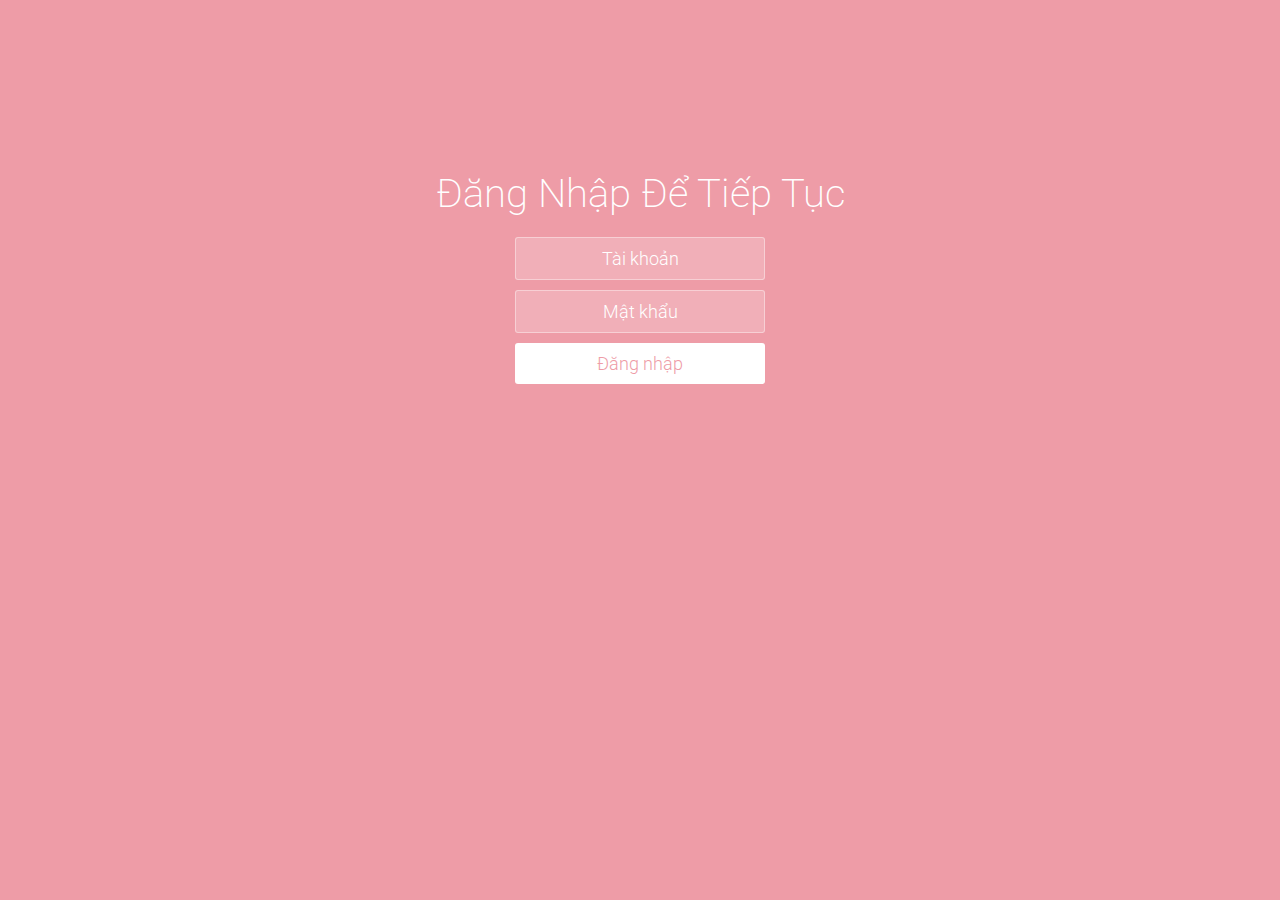
<file: index.html>
<!doctype html>

<!-- Language -->
<html lang="vn">

<head>

<!-- Format Unicode -->
<meta charset="UTF-8">

<!-- Browser -->
<meta http-equiv="X-UA-Compatible" content="IE=edge,chrome=1"> 

<!-- View Port -->
<meta name="viewport" content="width=device-width, initial-scale=1.0">

<!-- Title -->
<title>Login</title>

<!-- Roboto Fonts -->
<link href='https://fonts.googleapis.com/css?family=Roboto+Condensed:700' rel='stylesheet' type='text/css'>
<link href='https://fonts.googleapis.com/css?family=Roboto:100' rel='stylesheet' type='text/css'>
<link rel="icon" href="./img/hackersky.png">

<!-- Default CSS -->
<link rel="stylesheet" type="text/css" href="./css/styles.css">
</head>
<body>

<div class="htmleaf-container">
	<div class="wrapper">
		<div class="container">
		
			<!-- Title Effect -->
			<h1>Đăng Nhập Để Tiếp Tục</h1>
			
			<!-- Form Login -->
			<form class="form">
				<input id="userName" name="userName" type="text" placeholder="Tài khoản"> <!-- Default: user -->
				<input id="pwd" name="pwd" type="password" placeholder="Mật khẩu"> <!-- Default: pass -->
				<button type="submit" id="login-button">Đăng nhập</button>
			</form>
		</div>
		
		<ul class="bg-bubbles">
			<li></li>
			<li></li>
			<li></li>
			<li></li>
			<li></li>
			<li></li>
			<li></li>
			<li></li>
			<li></li>
			<li></li>
		</ul>
	</div>
</div>

<script src="./js/jquery-2.1.1.min.js" type="text/javascript"></script><!-- JQuery -->

<!-- [!] PASSWORD HERE [!] -->
<script src="./js/password.js" type="text/javascript"></script> <!-- Default info user/pass -->

</body>
</html>
</file>
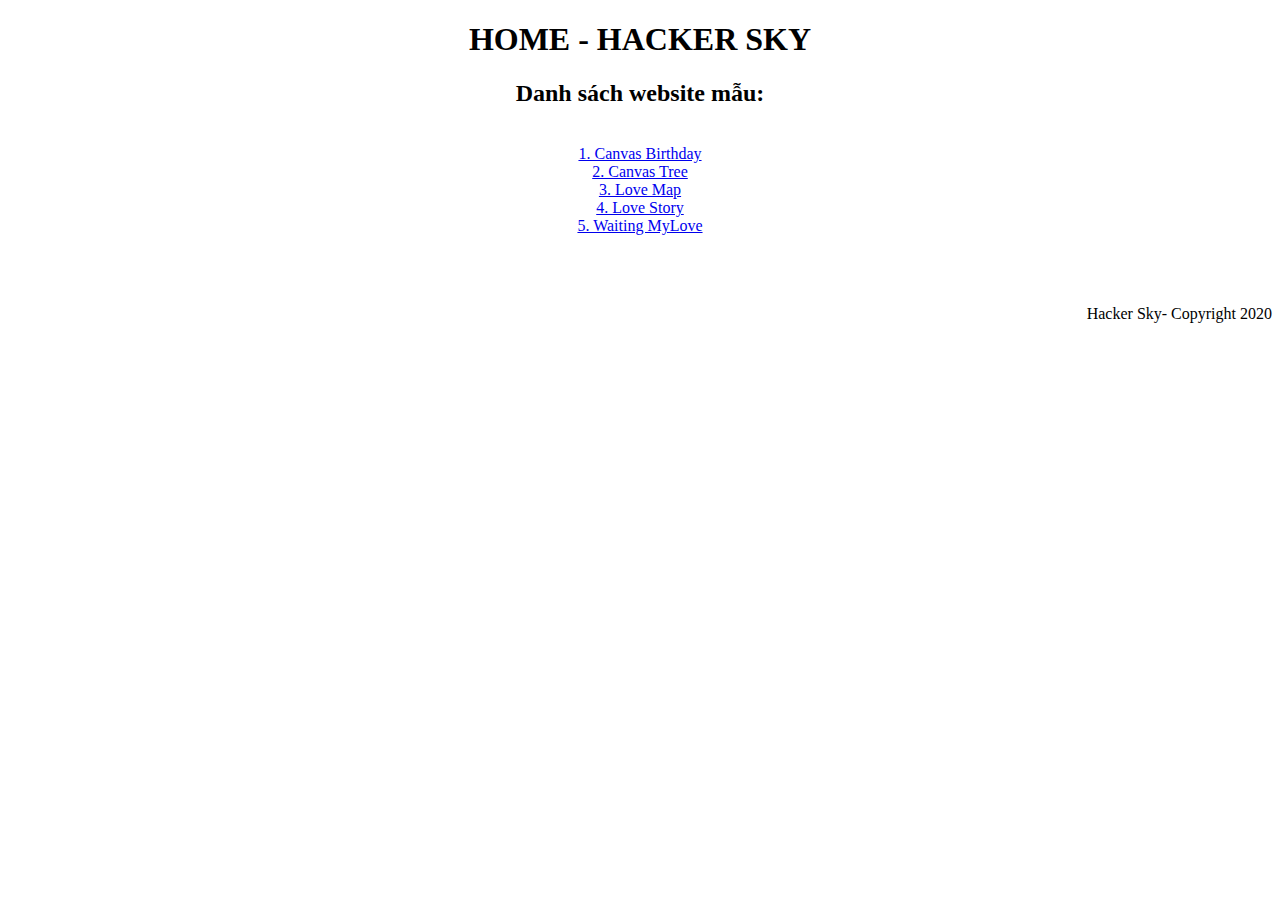
<file: demo/index.html>
<!DOCTYPE html>
<html lang="en">
<head>
	<meta charset="UTF-8">
	<meta name="viewport" content="width=device-width, initial-scale=1.0">
	<title>Home</title>
	<link rel="icon" href="../hackersky.png">
</head>
<body>
<center>
	<h1>HOME - HACKER SKY</h1>
	<h2>Danh sách website mẫu:</h2>
	</br>
	<a href="./file1">1. Canvas Birthday</a>
	</br>
	<a href="./file2">2. Canvas Tree</a>
	</br>
	<a href="./file3">3. Love Map</a>
	</br>
	<a href="./file4">4. Love Story</a>
	</br>
	<a href="./file5">5. Waiting MyLove</a>
	</br>
</center>	
</br>
</br>
</br>
<p style="text-align:right;"> Hacker Sky- Copyright 2020</p>
</body>
</html>
</file>
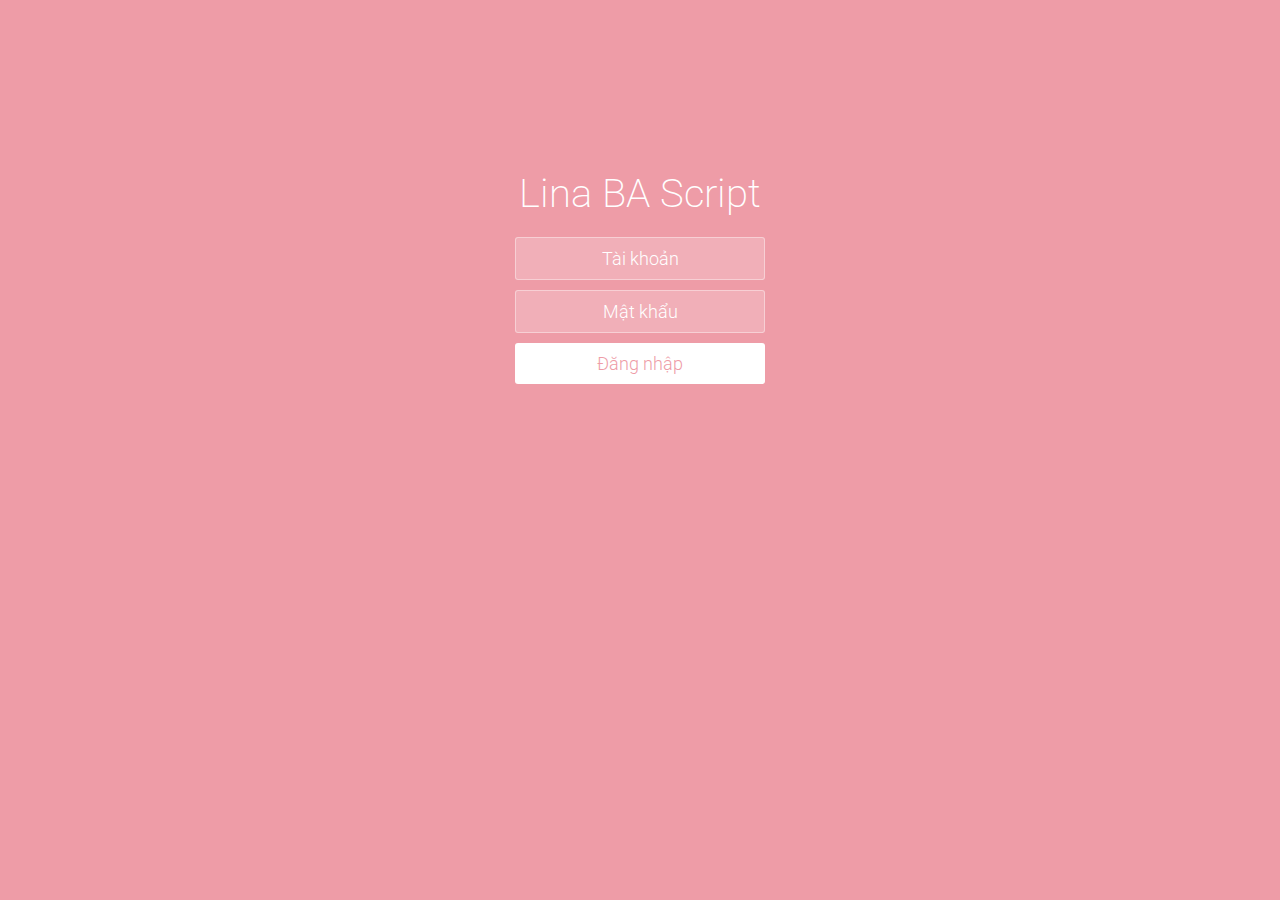
<file: file1/index.html>
<!doctype html>

<!-- Language -->
<html lang="vn">

<head>

<!-- Format Unicode -->
<meta charset="UTF-8">

<!-- Browser -->
<meta http-equiv="X-UA-Compatible" content="IE=edge,chrome=1"> 

<!-- View Port -->
<meta name="viewport" content="width=device-width, initial-scale=1.0">

<!-- Title -->
<title>Happy Birthday</title>

<!-- Roboto Fonts -->
<link href='https://fonts.googleapis.com/css?family=Roboto+Condensed:700' rel='stylesheet' type='text/css'>
<link href='https://fonts.googleapis.com/css?family=Roboto:100' rel='stylesheet' type='text/css'>

<!-- Default CSS -->
<link rel="stylesheet" type="text/css" href="./css/styles.css">
</head>
<body>

<div class="htmleaf-container">
	<div class="wrapper">
		<div class="container">
		
			<!-- Title Effect -->
			<h1>Lina BA Script</h1>
			
			<!-- Form Login -->
			<form class="form">
				<input id="userName" name="userName" type="text" placeholder="Tài khoản"> <!-- Default: user -->
				<input id="pwd" name="pwd" type="password" placeholder="Mật khẩu"> <!-- Default: pass -->
				<button type="submit" id="login-button">Đăng nhập</button>
			</form>
		</div>
		
		<ul class="bg-bubbles">
			<li></li>
			<li></li>
			<li></li>
			<li></li>
			<li></li>
			<li></li>
			<li></li>
			<li></li>
			<li></li>
			<li></li>
		</ul>
	</div>
</div>

<script src="./js/jquery-2.1.1.min.js" type="text/javascript"></script><!-- JQuery -->

<!-- [!] PASSWORD HERE [!] -->
<script src="./js/password.js" type="text/javascript"></script> <!-- Default info user/pass -->

</body>
</html>
</file>
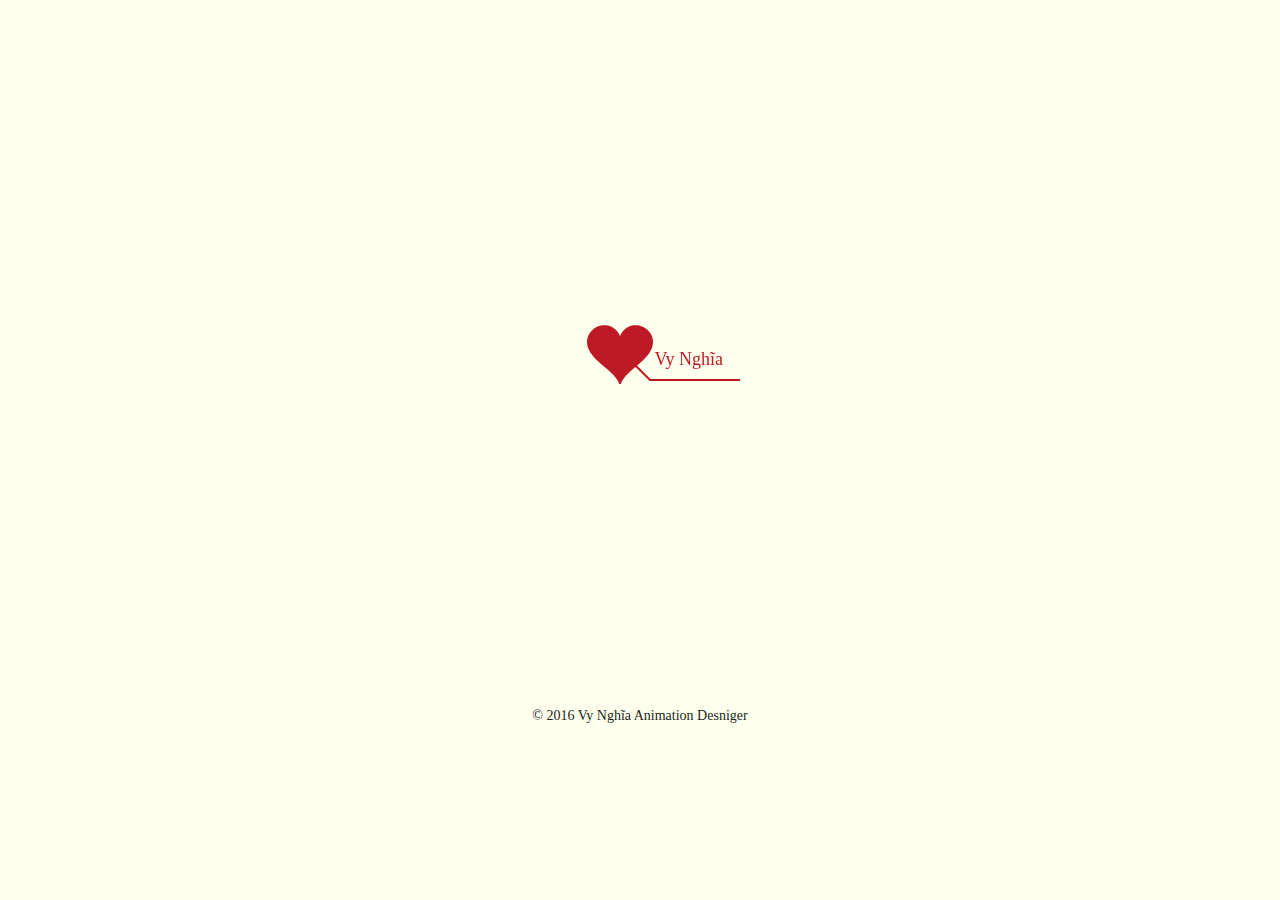
<file: file2/index.html>
﻿<html xml:lang="en" xmlns="http://www.w3.org/1999/xhtml"><head><meta http-equiv="Content-Type" content="text/html; charset=UTF-8">
		<link rel="icon" type="image/png" href="image/favicon.ico">
		<title>Tôi Yêu Bạn</title>	    
        <link type="text/css" rel="stylesheet" href="./renxi/default.css">
        <link type="text/css" rel="stylesheet" href="./renxi/scroll.css">
		<script type="text/javascript" src="./renxi/jquery.min.js"></script>
		<script type="text/javascript" src="./renxi/jscex.min.js"></script>
		<script type="text/javascript" src="./renxi/jscex-parser.js"></script>
		<script type="text/javascript" src="./renxi/jscex-jit.js"></script>
		<script type="text/javascript" src="./renxi/jscex-builderbase.min.js"></script>
		<script type="text/javascript" src="./renxi/jscex-async.min.js"></script>
		<script type="text/javascript" src="./renxi/jscex-async-powerpack.min.js"></script>
		<script type="text/javascript" src="./renxi/functions.js" charset="utf-8"></script>
		<script type="text/javascript" src="./renxi/love.js" charset="utf-8"></script>
	    <style type="text/css">
<!--
.STYLE1 {color: #666666}
-->
        </style>
</head>
    <body scroll="no" style="overflow: hidden" bottom="50">
			<audio autoplay="autopaly">
					<source src="music/ido.mp3" type="audio/mp3">
			</audio>  
        <div id="main">
            <div id="error">Trình duyệt của bạn không được hỗ trợ. Để được hỗ trợ liên hệ buianhduc176@gmail.com. Hoặc sử dụng (<a href="http://www.google.cn/chrome">Chrome</a>) và (<a href="http://firefox.com/download/">Firefox</a>)</div>
             <div id="wrap">
                <div id="text">
			        <div id="code">
			      <font color="#3498db"><span class="say">Trọng Nghĩa,</span><br>
						<span class="say"> </span><br>
						<span class="say">Anh đã yêu cưng trên 1 chuyến xe bus :3</span><br>
						<span class="say">Cưng rất dễ thương !</span><br>
						<span class="say">Mỗi tội mất nết... :v !</span><br>
						<span class="say">Anh không ngờ chúng ta lại có những điểm giống nhau?</span><br>
						<span class="say">..."Từ khi yêu Trọng Nghĩa, Nghĩa mạnh mẽ hẳn lên"</span><br>
						<span class="say">Vy Nghĩa sẽ cứ sẽ chấp mà yêu Trọng Nghĩa &lt;3</span><br>
						<span class="say">Hãy cứ tin Nghĩa nhé. 'Vy Nghĩa sẽ chiếm lấy trái tim của Trọng Nghĩa' ---</span><br>
						<span class="say"> </span><br>
                        <span class="say"><span class="space"></span> -- Vy Nghĩa ❤ Trọng Nghĩa --</span></br><br><br><br>
						<span class="say"><b>© 2016 Vy Nghĩa Animation Desniger</b></span><br>
						<span class="say"><b>Facebook:</b> https://www.facebook.com/VyNghiaTN</span><br>
						<span class="say"><b>Đồ họa:</b> Nguyễn Quốc Huy</span><br>
						<span class="say"><b>Bài hát:</b> I Do - 991 </span>
			  </font><p></p>
      </div>
                </div>
                <div id="clock-box">
                    <span class="STYLE1"></span><font color="#FF0000">Vy Nghĩa ❤ Trọng Nghĩa</font>
<span class="STYLE1"> trong: <span>
                  <div id="clock"></div>
              </div>
                <canvas id="canvas" width="1100" height="680"></canvas>
            </div>
            
        </div>
    
    <script>
    </script>

    <script>
    (function(){
        var canvas = $('#canvas');
		
        if (!canvas[0].getContext) {
            $("#error").show();
            return false;        }

        var width = canvas.width();
        var height = canvas.height();        
        canvas.attr("width", width);
        canvas.attr("height", height);
        var opts = {
            seed: {
                x: width / 2 - 20,
                color: "rgb(190, 26, 37)",
                scale: 2
            },
            branch: [
                [535, 680, 570, 250, 500, 200, 30, 100, [
                    [540, 500, 455, 417, 340, 400, 13, 100, [
                        [450, 435, 434, 430, 394, 395, 2, 40]
                    ]],
                    [550, 445, 600, 356, 680, 345, 12, 100, [
                        [578, 400, 648, 409, 661, 426, 3, 80]
                    ]],
                    [539, 281, 537, 248, 534, 217, 3, 40],
                    [546, 397, 413, 247, 328, 244, 9, 80, [
                        [427, 286, 383, 253, 371, 205, 2, 40],
                        [498, 345, 435, 315, 395, 330, 4, 60]
                    ]],
                    [546, 357, 608, 252, 678, 221, 6, 100, [
                        [590, 293, 646, 277, 648, 271, 2, 80]
                    ]]
                ]] 
            ],
            bloom: {
                num: 700,
                width: 1080,
                height: 650,
            },
            footer: {
                width: 1200,
                height: 5,
                speed: 10,
            }
        }

        var tree = new Tree(canvas[0], width, height, opts);
        var seed = tree.seed;
        var foot = tree.footer;
        var hold = 1;

        canvas.click(function(e) {
            var offset = canvas.offset(), x, y;
            x = e.pageX - offset.left;
            y = e.pageY - offset.top;
            if (seed.hover(x, y)) {
                hold = 0; 
                canvas.unbind("click");
                canvas.unbind("mousemove");
                canvas.removeClass('hand');
            }
        }).mousemove(function(e){
            var offset = canvas.offset(), x, y;
            x = e.pageX - offset.left;
            y = e.pageY - offset.top;
            canvas.toggleClass('hand', seed.hover(x, y));
        });

        var seedAnimate = eval(Jscex.compile("async", function () {
            seed.draw();
            while (hold) {
                $await(Jscex.Async.sleep(10));
            }
            while (seed.canScale()) {
                seed.scale(0.95);
                $await(Jscex.Async.sleep(10));
            }
            while (seed.canMove()) {
                seed.move(0, 2);
                foot.draw();
                $await(Jscex.Async.sleep(10));
            }
        }));

        var growAnimate = eval(Jscex.compile("async", function () {
            do {
    	        tree.grow();
                $await(Jscex.Async.sleep(10));
            } while (tree.canGrow());
        }));

        var flowAnimate = eval(Jscex.compile("async", function () {
            do {
    	        tree.flower(2);
                $await(Jscex.Async.sleep(10));
            } while (tree.canFlower());
        }));

        var moveAnimate = eval(Jscex.compile("async", function () {
            tree.snapshot("p1", 240, 0, 610, 680);
            while (tree.move("p1", 500, 0)) {
                foot.draw();
                $await(Jscex.Async.sleep(10));
            }
            foot.draw();
            tree.snapshot("p2", 500, 0, 610, 680);

            canvas.parent().css("background", "url(" + tree.toDataURL('image/png') + ")");
            canvas.css("background", "#ffe");
            $await(Jscex.Async.sleep(300));
            canvas.css("background", "none");
        }));

        var jumpAnimate = eval(Jscex.compile("async", function () {
            var ctx = tree.ctx;
            while (true) {
                tree.ctx.clearRect(0, 0, width, height);
                tree.jump();
                foot.draw();
                $await(Jscex.Async.sleep(25));
            }
        }));

        var textAnimate = eval(Jscex.compile("async", function () {
		    var together = new Date();
		    together.setFullYear(2014,8 , 26); 			
		    together.setHours(0);							
		    together.setMinutes(0);				
		    together.setSeconds(0);					
		    together.setMilliseconds(0);			

		    $("#code").show().typewriter();
            $("#clock-box").fadeIn(500);
            while (true) {
                timeElapse(together);
                $await(Jscex.Async.sleep(1000));
            }
        }));

        var runAsync = eval(Jscex.compile("async", function () {
            $await(seedAnimate());
            $await(growAnimate());
            $await(flowAnimate());
            $await(moveAnimate());

            textAnimate().start();

            $await(jumpAnimate());
        }));

        runAsync().start();
    })();
    </script>
<div style="text-align:center;margin:0px 0; font:normal 14px/24px 'MicroSoft YaHei';">
<p>© 2016 Vy Nghĩa Animation Desniger</p>
</div>


</body><div></div></html>
</file>
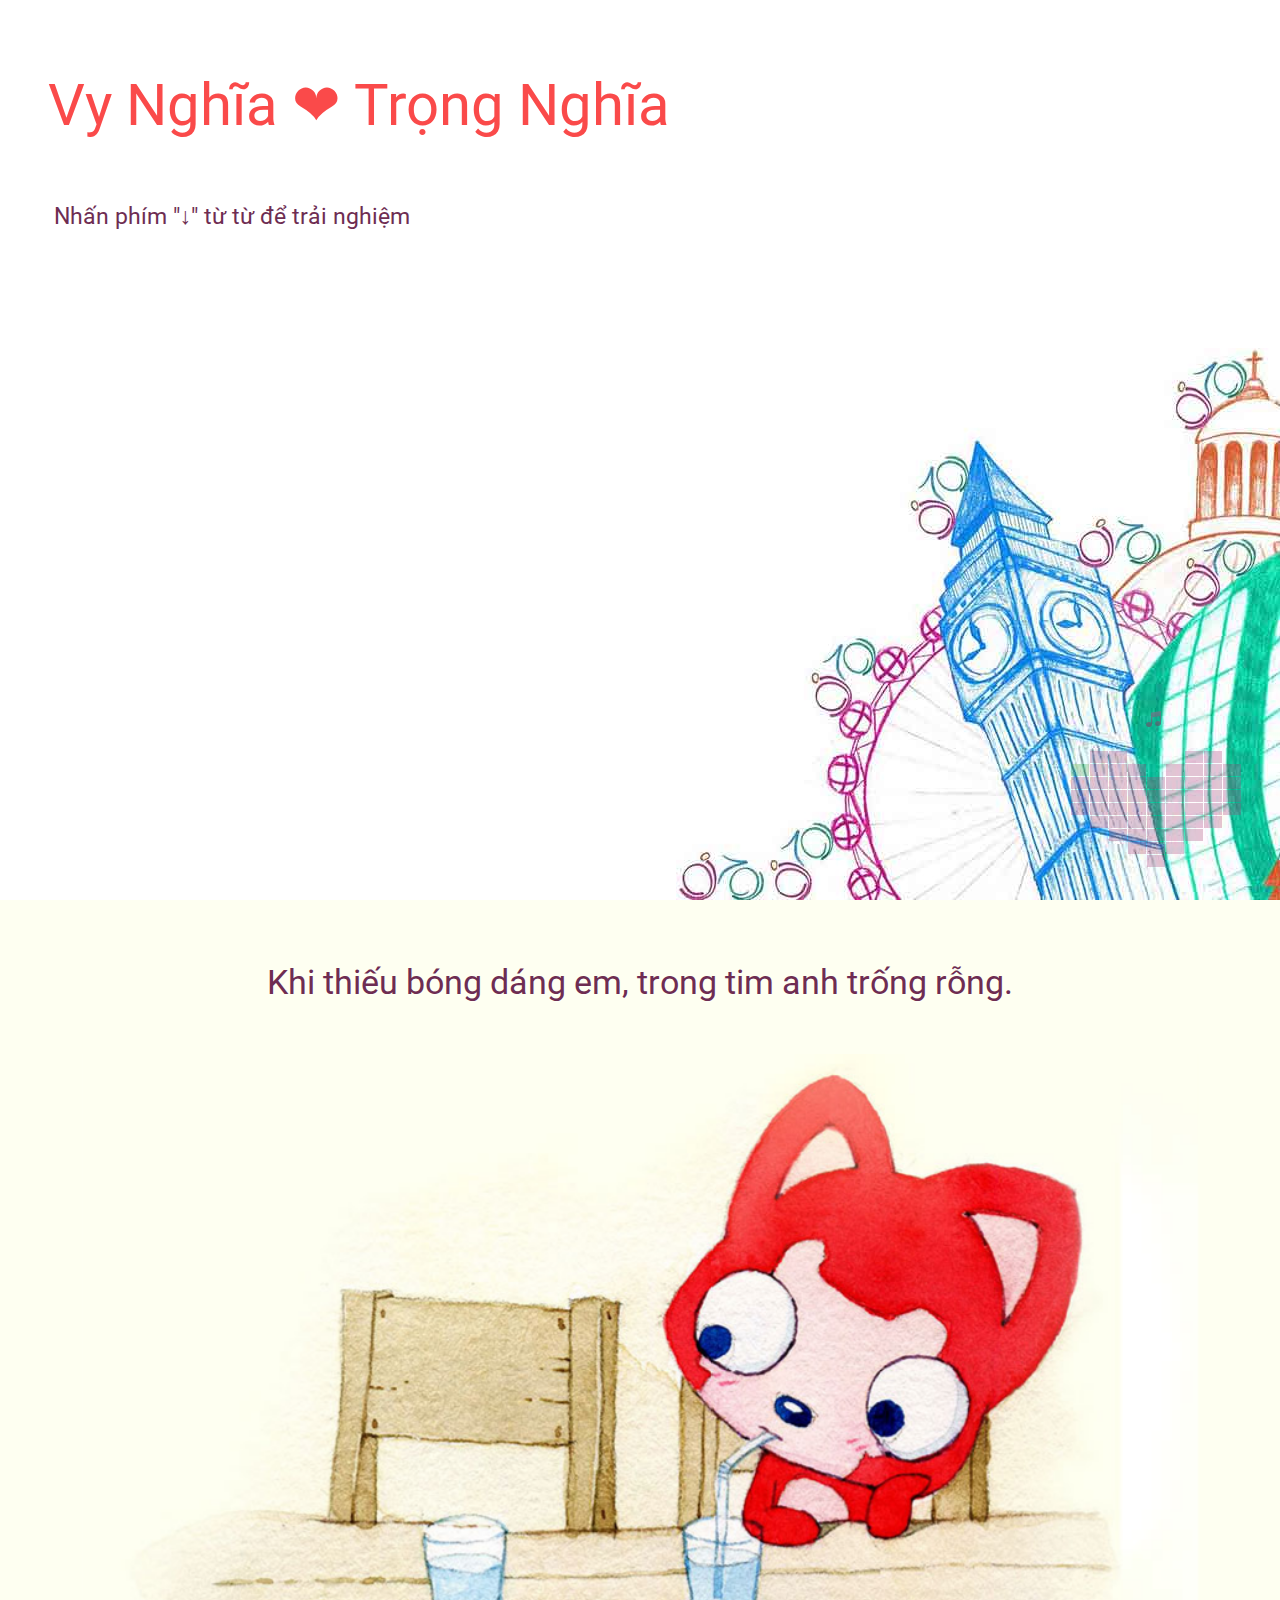
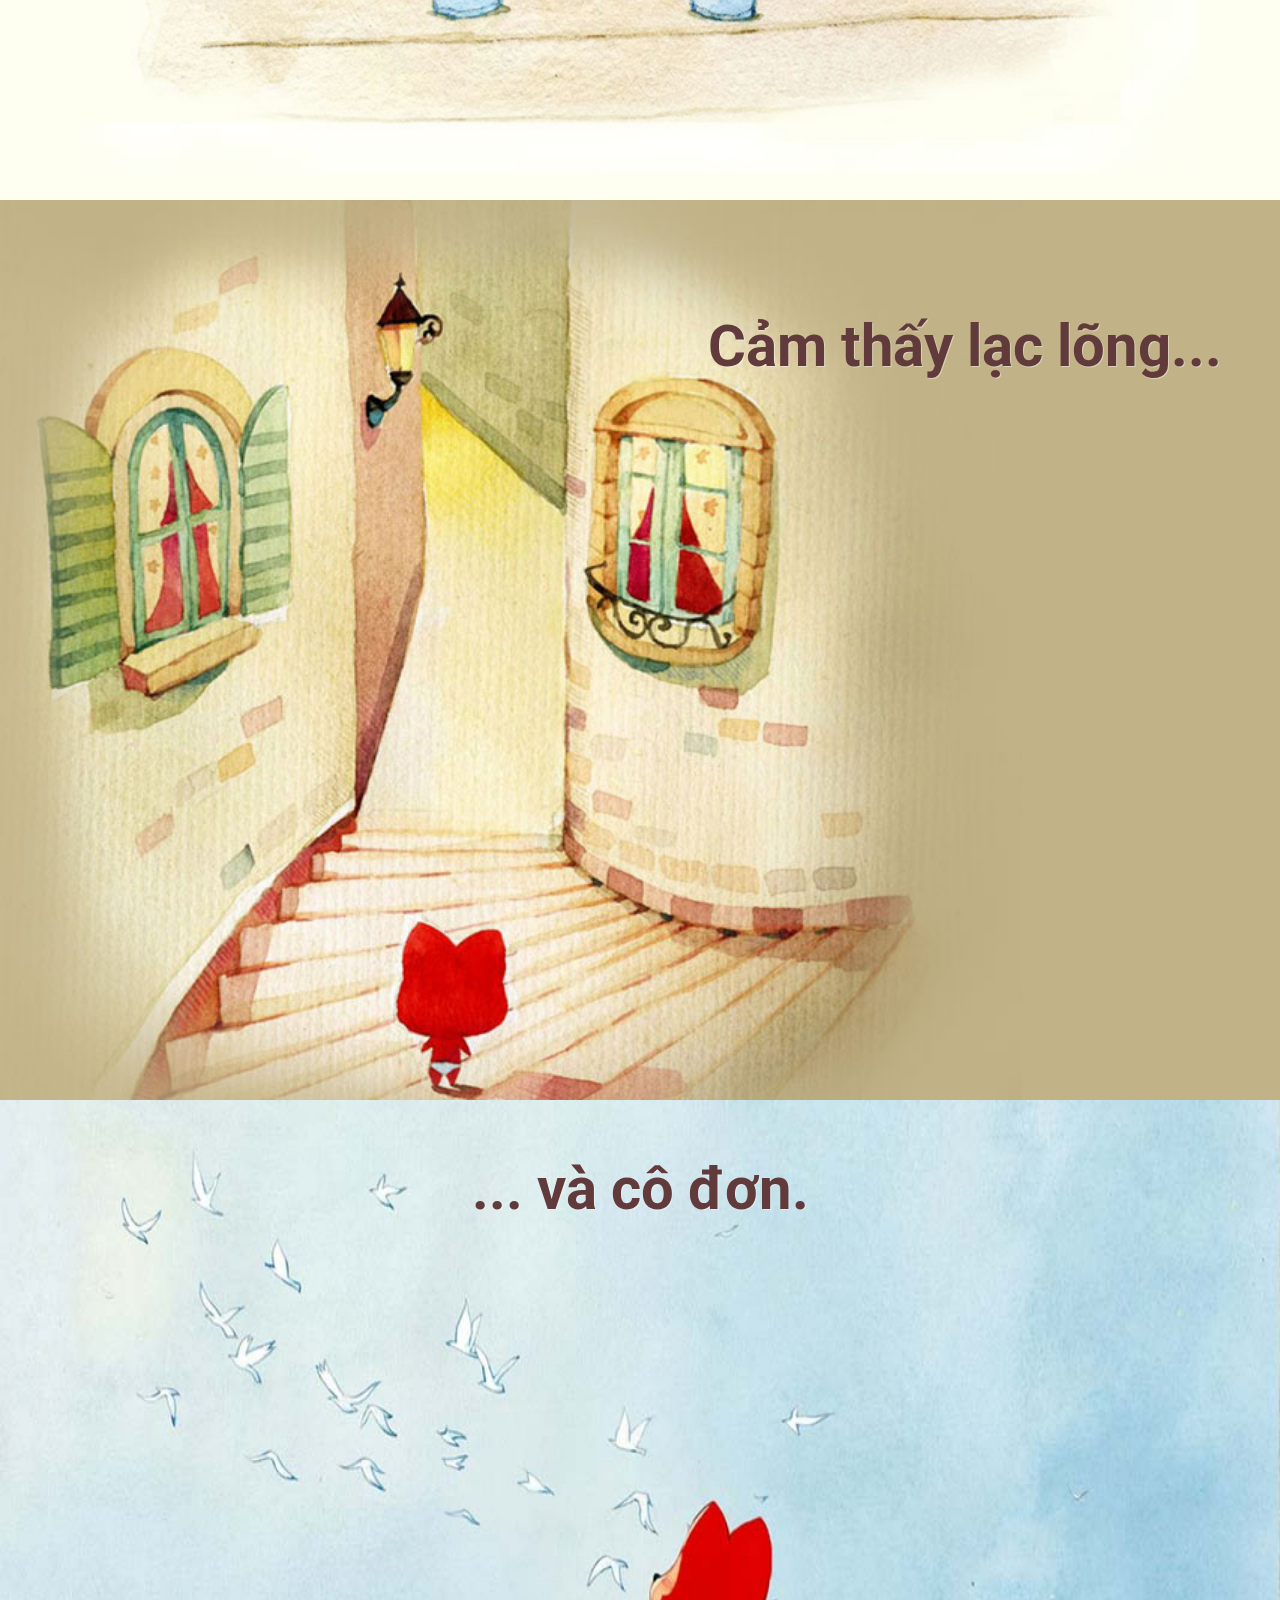
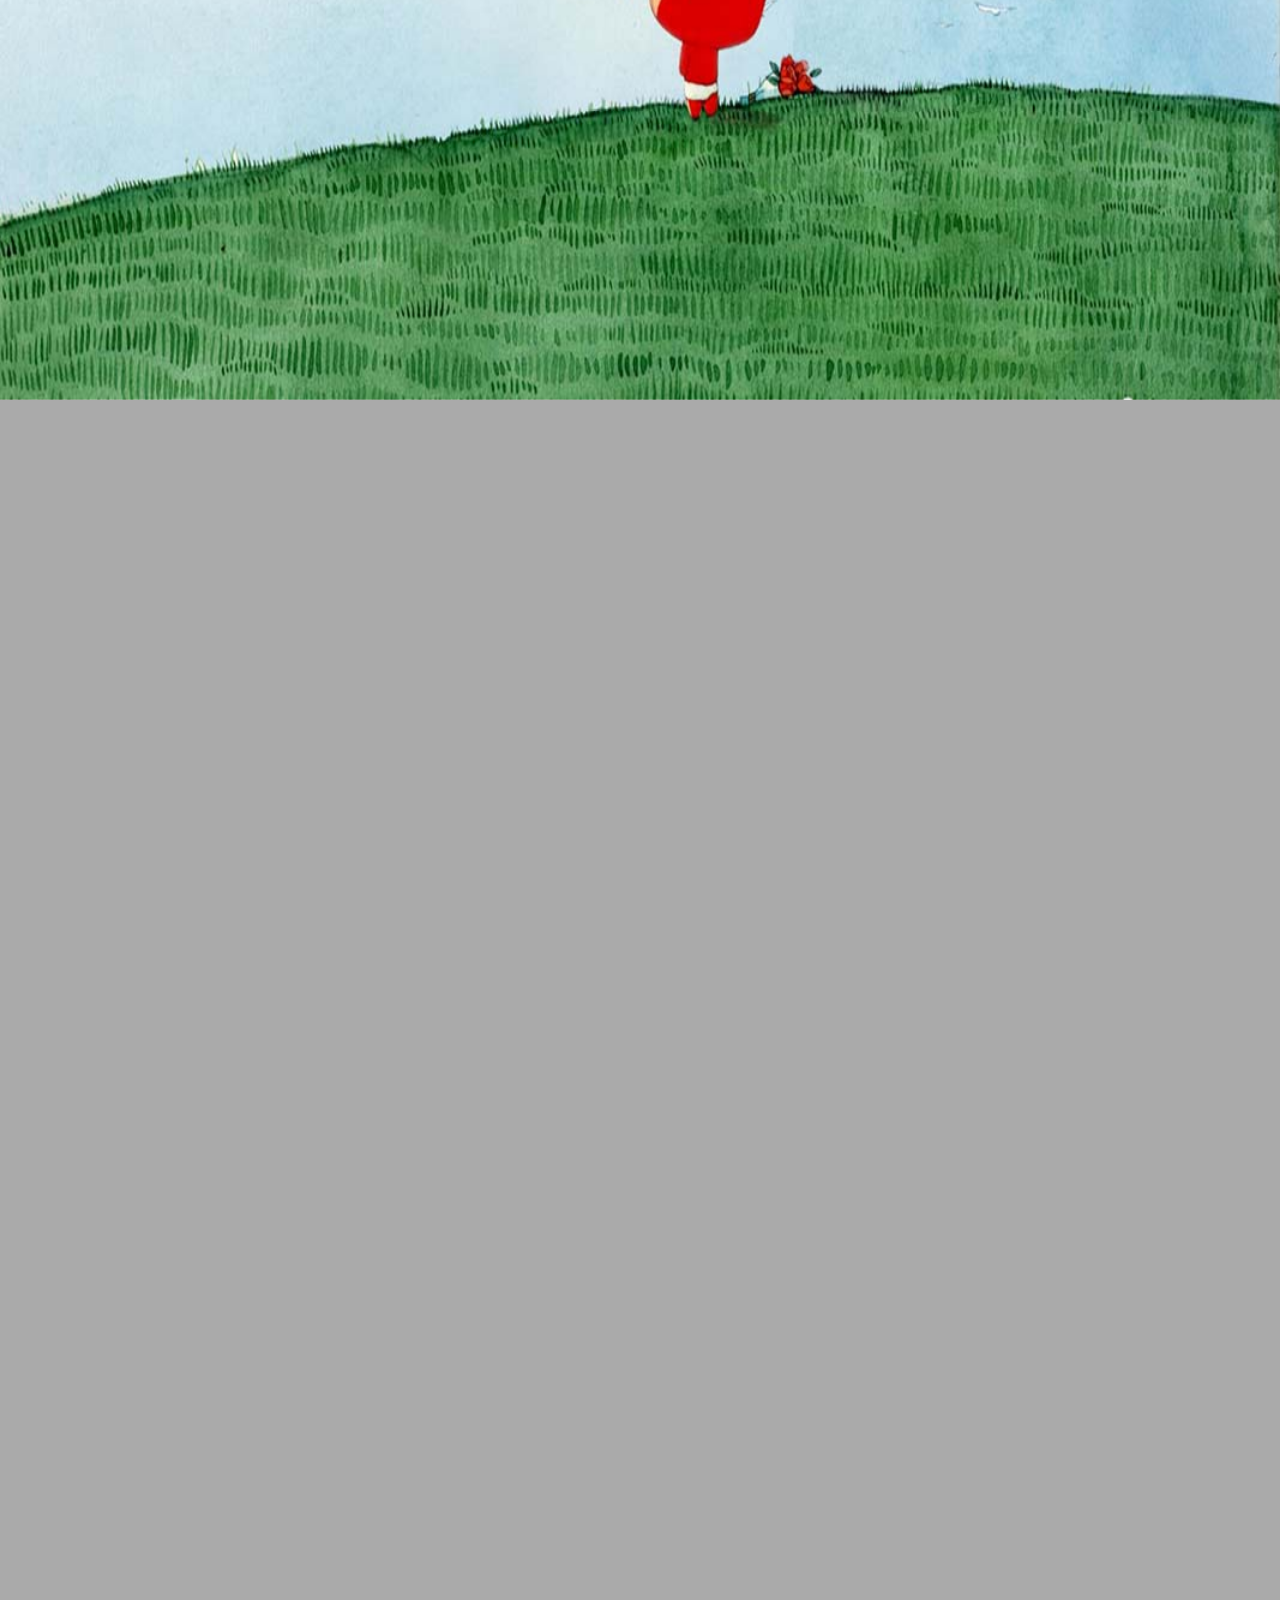
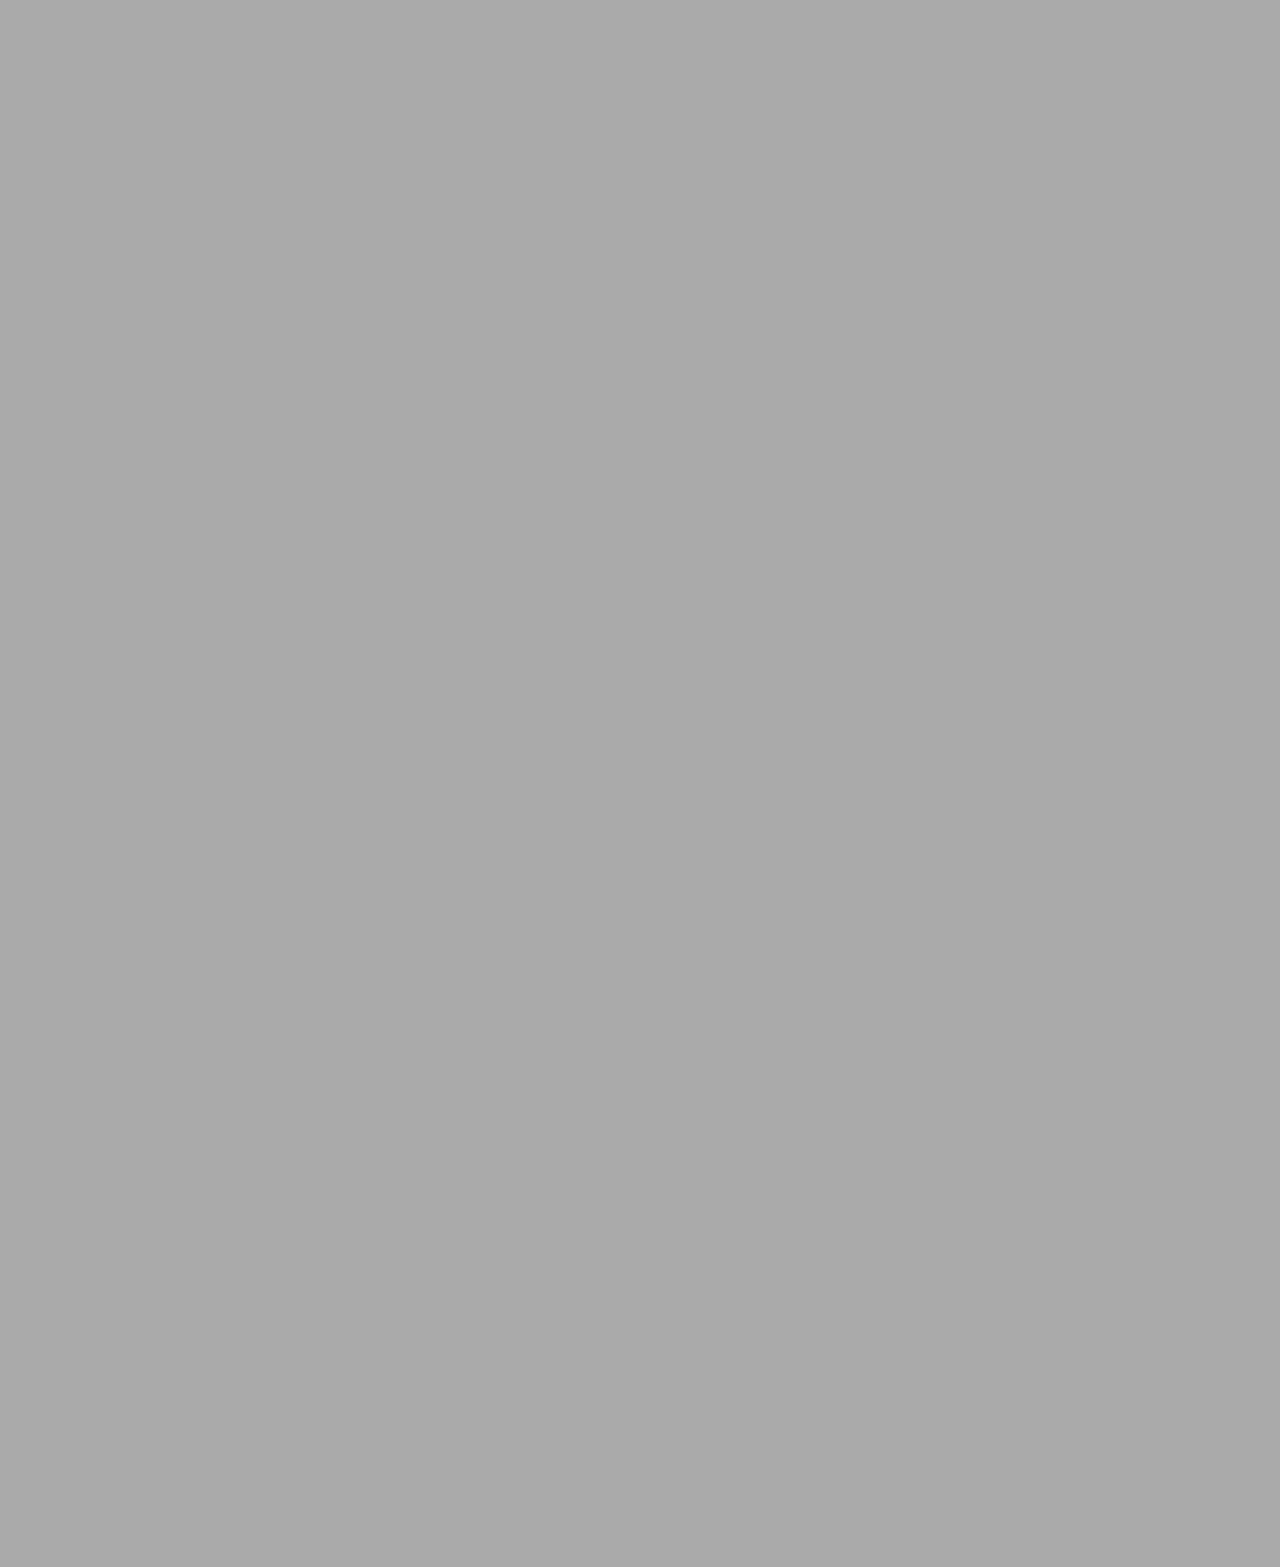
<file: file4/index.html>
<!DOCTYPE HTML>
<!--[if IE 6]>
<html id="ie6" class="ie ie6 lt-ie9">
<![endif]-->
<!--[if IE 7]>
<html id="ie7" class="ie ie7 lt-ie9">
<![endif]-->
<!--[if IE 8]>
<html id="ie8" class="ie ie8 lt-ie9">
<![endif]-->
<!--[if gte IE 9]>
<html class="ie ie9">
<![endif]-->
<!--[if !(IE)]><!-->
<html>
<!--<![endif]-->
<head>
	<meta http-equiv='Pragma' content='no-cache' />
	<meta charset="UTF-8">
	<meta name="viewport" content="width=device-width, minimum-scale=1.0, maximum-scale=1.0, user-scalable=no">
	
	<!-- Title -->
	<title>Vy Nghĩa ❤ Trọng Nghĩa</title>
	
	<!-- Default CSS -->
	<link rel="stylesheet" href="css/all.css">
	
	<!-- Font -->
	<link href='https://fonts.googleapis.com/css?family=Roboto' rel='stylesheet' type='text/css'>
</head>
<body>

	<!-- Browser no support JavaScript -->
	<div id="nojavascript" class="nojavascript">Vui lòng bật JavaScript trong trình duyệt của bạn lên.</div>
	<script>document.getElementById('nojavascript').remove();</script>
	
	<!-- Love -->
	<div class="flowtime">
		<div class="ft-section section-1" data-id="section-1">
			<div id="/section-1/page-1" class="ft-page page-1" data-id="page-1">
				<p class="text1"><span id="text-75" >Vy Nghĩa</span> ❤ <span id="text-76" >Trọng Nghĩa</span> </p>
				<p class="text2">Nhấn phím "↓" <span id="text-78" >từ từ để trải nghiệm</span></p>
			</div>
			<div id="/section-1/page-2" class="ft-page page-2" data-id="page-2">
				<p class="top-text" id="text-1" >Khi thiếu bóng dáng em, trong tim anh trống rỗng.</p>
				<img src='img/iali63.jpg' />
			</div>
			<div id="/section-1/page-3" class="ft-page page-3 left-img" data-id="page-3">
				<h2 class="text" id="text-2" >Cảm thấy lạc lõng...</h2>
				<img src='img/iali35.jpg' />
			</div>
			<div id="/section-1/page-4" class="ft-page page-4 full-img" data-id="page-4">
				<h2 class="center-text" id="text-3" >... và cô đơn.</h2>
				<img src='img/iali6.jpg' />
			</div>
		</div>
		<div class="ft-section section-2" data-id="section-2">
			<div id="/section-2/page-1" class="ft-page page-5 full-img" data-id="page-1">
				<h2 class="center-text" id="text-4" >Trong đầu luôn chứa những nội tâm.</h2>
				<img src='img/iali19.jpg'/>
			</div>
			<div id="/section-2/page-2" class="ft-page page-6" data-id="page-2">
				<h2 class="center-text" id="text-5" >Anh muốn bay thật cao để tìm em!</h2>
				<img src='img/iali29.jpg'/>
			</div>
			<div id="/section-2/page-3" class="ft-page page-7" data-id="page-3">
				<h3 id="text-6" >Anh vẫn lạc quan, mĩm cười,chờ đợi.</h3>
				<img src='img/iali60.jpg' />
			</div>
			<div id="/section-2/page-4" class="ft-page page-8 full-img" data-id="page-4">
				<h3 id="text-7" >Dù cuộc sống không thể tránh khỏi trắc trở...</h3>
				<img src='img/iali51.jpg'/>
			</div>
			<div id="/section-2/page-5" class="ft-page page-9" data-id="page-5">
				<h3 id="text-8" >Những anh vẫn luôn đối phó để dành lấy bình yên!</h3>
				<img src='img/iali5.jpg' />
			</div>
			<div id="/section-2/page-6" class="ft-page page-10" data-id="page-6">
				<h3 id="text-9" >Mĩm cười với mặt trời, tự tin với bản thân!</h3>
				<img src='img/iali22.jpg' />
			</div>
		</div>
		<div class="ft-section section-3" data-id="section-3">
			<div id="/section-3/page-1" class="ft-page page-11 full-img" data-id="page-1">
				<h3 id="text-10" >Cuộc sống anh không phải lúc nào cũng suôn sẻ!</h3>
				<img src='img/iali24.jpg'  />
			</div>
			<div id="/section-3/page-2" class="ft-page page-12" data-id="page-2">
				<h3><span id="text-11" >Nhưng anh luôn dũng cảm khi đối mặt với </span><br /><span id="text-12" >cuộc sống này</span></h3>
				<img src='img/iali25.jpg' />
			</div>
			<div id="/section-3/page-3" class="ft-page page-13" data-id="page-3">
				<img src='img/iali64.jpg' />
				<h3 id="text-13" >Anh không biết... tình yêu ở đâu?</h3>
			</div>
			<div id="/section-3/page-4" class="ft-page page-14 left-img" data-id="page-4">
				<h3 id="text-14" >Ở trong gương?</h3>
				<img src='img/iali46.jpg' />
			</div>
			<div id="/section-3/page-5" class="ft-page page-15 left-img" data-id="page-5">
				<h3><span id="text-15" >Hỡi thần cây, tình yêu tôi ở đâu？</span><br /><span id="text-16" >Thần cây: Câu trả lời ở trong tim...</span></h3>
				<img src='img/iali45.jpg' />
			</div>
			<div id="/section-3/page-6" class="ft-page page-16 left-img" data-id="page-6">
				<h3><span id="text-17" >Anh suy nghĩ... anh bước đi...</span><br /><span id="text-18" >trong tuyết mênh mong lạnh giá</span></h3>
				<img src='img/iali66.jpg' />
			</div>
			<div id="/section-3/page-7" class="ft-page page-17 top-text" data-id="page-7">
				<h3 id="text-19" >Cho đến 1 ngày... định mệnh đã giải đáp câu hỏi!</h3>
				<img src='img/iali16.jpg' />
			</div>
		</div>
		<div class="ft-section section-4" data-id="section-4">
			<div id="/section-4/page-1" class="ft-page page-18 full-img" data-id="page-1">
				<p class="text" id="text-20" >Sự trầm tư băng giá đã tan chảy! Nụ cười đã thống trị!</p>
				<img src='img/iali11.jpg'  />
			</div>
			<div id="/section-4/page-2" class="ft-page page-19" data-id="page-2">
				<h3 id="text-21" >Anh thích em rồi？</h3>
				<img src="img/iali75.jpg" />
			</div>
			<div id="/section-4/page-3" class="ft-page page-20" data-id="page-3">
				<img src='img/iali59.png' />
				<h3 id="text-22" >Cuối cùng một ngày. Anh lấy tất cả can đảm...</h3>
				<img src='img/iali9.jpg' />
			</div>
			<div id="/section-4/page-4" class="ft-page page-21" data-id="page-4">
				<h3 id="text-23" >Anh đã rất hạnh phúc</h3>
				<img src='img/iali59.png' />
			</div>
			<div id="/section-4/page-5" class="ft-page page-22 left-img" data-id="page-5">
				<h3 id="text-24" >Em cùng em đi trên định mệnh</h3>
				<img src='img/iali4.jpg' />
			</div>
			<div id="/section-4/page-6" class="ft-page page-23 left-img" data-id="page-6">
				<h3 id="text-25" >Nhìn lên ↑ Tương lai ta đấy ❤</h3>
				<img src='img/iali44.jpg' />
			</div>
			<div id="/section-4/page-7" class="ft-page page-24 full-img" data-id="page-7">
				<h3 id="text-26" >Bước trên đường đời, ta cùng nhau suy nghĩ</h3>
				<img src='img/iali32.jpg' />
			</div>
		</div>
		<div class="ft-section section-5" data-id="section-5">
			<div id="/section-5/page-1" class="ft-page page-25 left-img" data-id="page-1">
				<h3><span id="text-27" >Tạm biệt em!</span><br /><span id="text-28" >Sau đó anh mĩm cười quay về!</span></h3>
				<img src='img/iali37.jpg' />
			</div>
			<div id="/section-5/page-2" class="ft-page page-26 top-text" data-id="page-2">
				<h3 id="text-29" >Sau đó, ngủ trong hạnh phúc, mơ về em!</h3>
				<img src='img/iali10.gif' />
			</div>
			<div id="/section-5/page-3" class="ft-page page-27" data-id="page-3">
				<h3 id="text-30" >Mơ về hạnh phúc của em!</h3>
				<img src='img/iali67.jpg'  />
			</div>
			<div id="/section-5/page-4" class="ft-page page-28" data-id="page-4">
				<h3 id="text-31" >Niềm vui... ở mọi nơi!</h3>
				<img src='img/iali40.jpg' />
			</div>
			<div id="/section-5/page-5" class="ft-page page-29" data-id="page-5">
				<h3 id="text-32" >Tình yêu chúng ta luôn ngọt như vị kẹo!</h3>
				<img src='img/iali12.jpg' />
			</div>
			<div id="/section-5/page-6" class="ft-page page-30" data-id="page-6">
				<h3 id="text-33" >Rồi đến khi chúng ta về một nhà.</h3>
				<img src='img/iali76.gif' />
			</div>
			<div id="/section-5/page-7" class="ft-page page-31" data-id="page-7">
				<h3 id="text-34" >Sau đó, Anh học những kỹ năng...</h3>
				<img src='img/iali77.jpg' />
			</div>
		</div>
		<div class="ft-section section-6" data-id="section-6">
			<div id="/section-6/page-1" class="ft-page page-32" data-id="page-1">
				<h3 id="text-35" >...nấu ăn</h3>
				<img src='img/iali62.jpg'  />
			</div>
			<div id="/section-6/page-2" class="ft-page page-33 top-text" data-id="page-2">
				<h3 id="text-36" >Mỗi sáng, ta cùng ăn những thức ăn riêng ta!</h3>
				<img src='img/iali3.jpg' />
			</div>
			<div id="/section-6/page-3" class="ft-page page-34 left-img" data-id="page-3">
				<h3 id="text-37" >Anh vè em cùng chờ đợi hạnh phúc~ </h3>
			</div>
			<div id="/section-6/page-4" class="ft-page page-35" data-id="page-4">
				<h3><span id="text-38" >Anh cảm thấy rất may mắn</span><br /><span id="text-39" >Anh đã có khoảng chứa trong tái tim</span><br /><span id="text-40" >Và em luôn hiện diện ở đó - mãi mãi!</span></h3>
				<img src='img/iali8.gif' />
			</div>
			<div id="/section-6/page-5" class="ft-page page-36 full-img" data-id="page-5">
				<h3 id="text-41" >Đôi khi chúng ta cãi nhau...</h3>
				<img src='img/iali31.jpg' />
			</div>
			<div id="/section-6/page-6" class="ft-page page-37 left-img" data-id="page-6">
				<h3 id="text-42" >Anh không muốn điều đó!</h3>
				<img src='img/iali49.jpg' />
			</div>
			<div id="/section-6/page-7" class="ft-page page-38 bottom-text" data-id="page-7">
				<img src='img/iali21.jpg' />
				<h3 id="text-43" >Anh đã làm gì sai?</h3>
			</div>
		</div>
		<div class="ft-section section-7" data-id="section-7">
			<div id="/section-7/page-1" class="ft-page page-39 left-img" data-id="page-1">
				<h3 id="text-44" >Nếu không có em ở bên cạnh.... <br>thì phong cảnh trở nên vô nghĩa!</h3>
				<img src='img/iali2.jpg' />
			</div>
			<div id="/section-7/page-2" class="ft-page page-40" data-id="page-2">
				<h3 id="text-45" >Không em đằng sau...</h3>
				<img src='img/iali14.jpg'  />
			</div>
			<div id="/section-7/page-3" class="ft-page page-41" data-id="page-3">
				<img src='img/iali30_1.jpg' class='img1'/>
				<img src='img/iali30_2.jpg' class='img2'/>
				<h3 id="text-46" >... anh không thể bay cao và xa hơn!</h3>
			</div>
			<div id="/section-7/page-4" class="ft-page page-42" data-id="page-4">
				<h3><span id="text-47" >Anh xin lỗi! Anh sẽ thay đổi</span><br /><span id="text-48" >Chắc chắn sẽ như một hình tượng mà em muốn!</span></h3>
				<img src='img/iali69.jpg'  />
			</div>
			<div id="/section-7/page-5" class="ft-page page-43" data-id="page-5">
				<img src='img/iali42.jpg' />
				<h3 id="text-49" >Hãy tin anh... vì anh là cung bò cạp... à không Sư tử...=))</h3>
			</div>
			<div id="/section-7/page-6" class="ft-page page-44 left-img" data-id="page-6">
				<h3><span id="text-50" >Nằm xuống! Nhắm mắt lại...</span><br /><span id="text-51" >chầm chậm suy nghĩ~</span></h3>
				<img src='img/iali0.jpg' />
			</div>
			<div id="/section-7/page-7" class="ft-page page-45 left-img" data-id="page-7">
				<h3><span id="text-52" >Anh luôn tìm kế hoạch</span><br /><span id="text-53" >Cho hạnh phúc của chúng ta!</span></h3>
				<img src='img/iali18.jpg' />
			</div>
		</div>
		<div class="ft-section section-8" data-id="section-8">
			<div id="/section-8/page-1" class="ft-page page-46" data-id="page-1">
				<img src='img/iali57.gif' />
				<h3>
					<span id="text-54"></span>
					<span id="text-55"></span>
					<span id="text-56"></span>
					<span id="text-57"></span>
				</h3>
			</div>
			<div id="/section-8/page-2" class="ft-page page-47 top-text" data-id="page-2">
				<img src='img/iali58.jpg' />
				<h3>
					<span id="text-58"></span>
					<span id="text-59"></span>
					<span id="text-60"></span>
					<span id="text-61"></span></h3>

			</div>
			<div id="/section-8/page-3" class="ft-page page-48 left-img" data-id="page-3">
				<p><span id="text-62" >Thế giới ở quanh ta thật đẹp và rộng....</span><br /><span id="text-63" >Tình yêu của anh đối với em cũng vậy!</span></p>
				<img src='img/iali65.jpg'  />
			</div>
			<div id="/section-8/page-4" class="ft-page page-49 full-img" data-id="page-4">
			<img src='img/iali71.jpg' />
				<p class="text">
					<span class='text' id="text-64"></span><br />
					<span class='text' id="text-65"></span>
				</p>
			</div>
			<div id="/section-8/page-5" class="ft-page page-50" data-id="page-5">
				<p class='text' id="text-66" >Tựa vào vai anh, em có nghe được tim anh đập như thế nào không? Đó là bằng chứng cho hạnh phúc ở bên em, muốn cùng em bay... Thật cao! Thật xa! Bay đến nơi tình yêu của chúng ta vĩnh cửu.</p>
				<img src='img/iali50_1.jpg' class='img1' />
				<img src='img/iali50_2.jpg' class='img2' />
			</div>
			<div id="/section-8/page-6" class="ft-page page-51" data-id="page-6">
				<p>
					<span id="text-67" >Trọng Nghĩa: Vĩnh cửu là như thế nào!</span><br />
					<span id="text-68" >Vy Nghĩa: sẽ không thay đổi</span><br />
					<span id="text-69" >Trọng Nghĩa: Nó ở đâu?</span><br />
					<span id="text-70" >Vy Nghĩa: Ở trong tim em ❤</span>
					</p>
			</div>
		</div>
		<div class="ft-section section-9" data-id="section-9">
			<div id="/section-9/page-1" class="ft-page page-52 full-img" data-id="page-1">
				<h3 id="text-71" >Anh đã sẵn sàng cho một tình yêu vĩnh cữu!</h3>
				<img src='img/iali20.jpg'  />
			</div>
			<div id="/section-9/page-2" class="ft-page page-53" data-id="page-2">
				<img src='img/iali68.jpg' alt='happy birthday' />
				<h3 id="text-72" >Happy Valentine Day's</h3>
			</div>
			<div id="/section-9/page-3" class="ft-page page-54 center-img" data-id="page-3" >
				<div class="center-img">I love you</div>
			</div>
			<div id="/section-9/page-4" class="ft-page page-55 right-img" data-id="page-4">
				<img src='img/14915.jpg' />
				<p class="text">
					<span id="text-73" >Vy Nghĩa và Trọng Nghĩa là Gay!</span><br />
					<span id="text-74" >Chúng tôi đã yêu được hơn 3 năm!</span><br />
					<br />
					<br />
					
					<!-- [!] Default [Edit Only] [!] --> 
					<span> »»» Nhấn phím <b>“Esc"</b> sẽ là một minh chứng cho các bức ảnh!</span> <!-- No Edit "Esc" -->
				</p>
			</div>
		</div>
	</div>

	<!-- Audio/Music -->
	<audio id="bgmMusic" src="music/saveme.mp3" autoplay="autoplay" loop preload="auto" type="audio/mp3"></audio>
    <div class="mPower"><span id="on" title="Tắt nhạc"></span><span id="off" title="Mở nhạc"></span></div>

	<!-- Library Script -->
	<script src="js/jquery.min.js"></script>
	<script src="js/brav1toolbox.js"></script>
	<script src="js/flowtime.js"></script>
	<script src="js/love.js"></script>
</body>
</html>
</file>
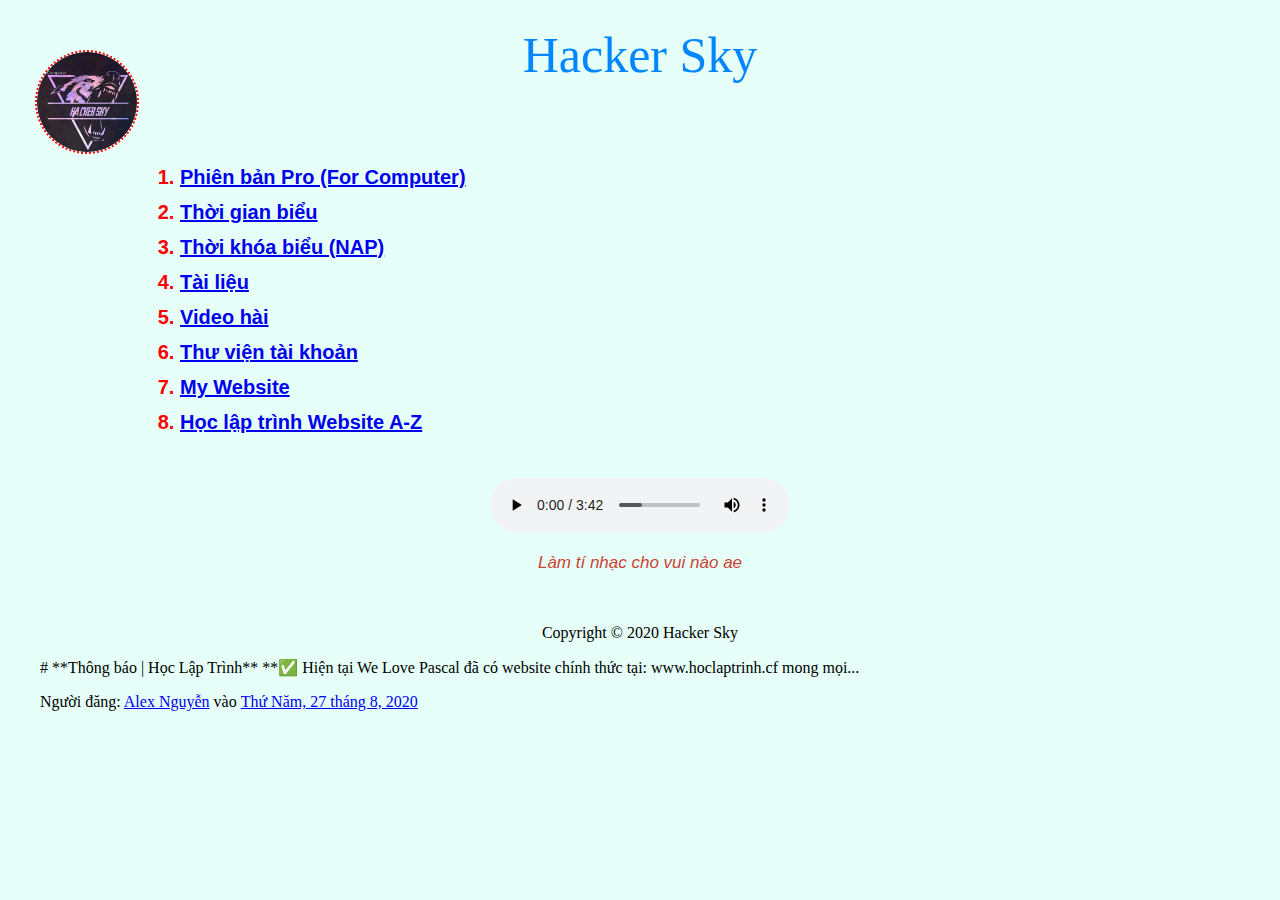
<file: mywebsite/index.html>
<!DOCTYPE html>
<html lang="en">
<head>
	<meta charset="UTF-8">
	<title>Trang chủ | Hacker Sky</title>
	<link rel="stylesheet" type="text/css" href="./font.css" />
	<link rel="icon" href="./hackersky.png">
</head>
<body>

<div id="fb-root"></div>
<script async defer crossorigin="anonymous" src="https://connect.facebook.net/vi_VN/sdk.js#xfbml=1&version=v8.0" nonce="MN2LmgB6"></script>

	<a href="./index.html">
	<img src="./hackersky.png" style="height: 100px; width: 100px; position: absolute; margin-left: 35px ;border: 2px dotted red; border-radius: 100px">
	</a>
	<p id="chude">Hacker Sky</p>

	<div id="danhsach">
		<ol id="vanban" >
			<li>
				<a href="./computer.html">Phiên bản Pro (For Computer)</a>
			</li>
			<li>
				<a href="./thoi-gian-bieu.html">Thời gian biểu</a>
			</li>
			<li>
				<a href="./thoi-khoa-bieu.html">Thời khóa biểu (NAP)</a>
			</li>
			<li>
				<a href="https://bom.to/hackersky">Tài liệu</a>	
			</li>
			<li>
				<a href="./video.html">Video hài</a>
			</li>
			<li>
				<a href="./dangnhap.html">Thư viện tài khoản</a>
			</li>
			<li>
				<a href="https://danchoa37.weebly.com">My Website</a>
			</li>
			<li>
				<a href="https://www.youtube.com/playlist?list=PLLAJJPGNwNkghoNSB9xq22EJ_Z1rX7Ygs">Học lập trình Website A-Z</a>
			</li>
		</ol>
	</div>
	</br>
	<center>
	<audio controls >
		<source src="./music.mp3" type="audio/mpeg">
	</audio>
	<i>
	<p style="font-size: 17px; color: #CB4335; font-family: arial; font-weight: initial;">
    Làm tí nhạc cho vui nào ae
	</p>
	</i>
	</center>
	</br>
	<center>
		<p>
			Copyright © 2020 Hacker Sky
		</p>
	</center>

	<div class="fb-post" data-href="https://www.facebook.com/photo/?fbid=706335049918118&amp;set=gm.3303513393074502" data-show-text="true" data-width=""><blockquote cite="https://www.facebook.com/photo.php?fbid=706335049918118&amp;set=gm.3303513393074502&amp;type=3" class="fb-xfbml-parse-ignore"><p># **Thông báo | Học Lập Trình**

**✅ Hiện tại We Love Pascal đã có website chính thức tại: www.hoclaptrinh.cf mong mọi...</p>Người đăng: <a href="https://www.facebook.com/people/Alex-Nguy&#x1ec5;n/100016248883228">Alex Nguyễn</a> vào&nbsp;<a href="https://www.facebook.com/photo.php?fbid=706335049918118&amp;set=gm.3303513393074502&amp;type=3">Thứ Năm, 27 tháng 8, 2020</a></blockquote></div>

</body>
</html>
</file>
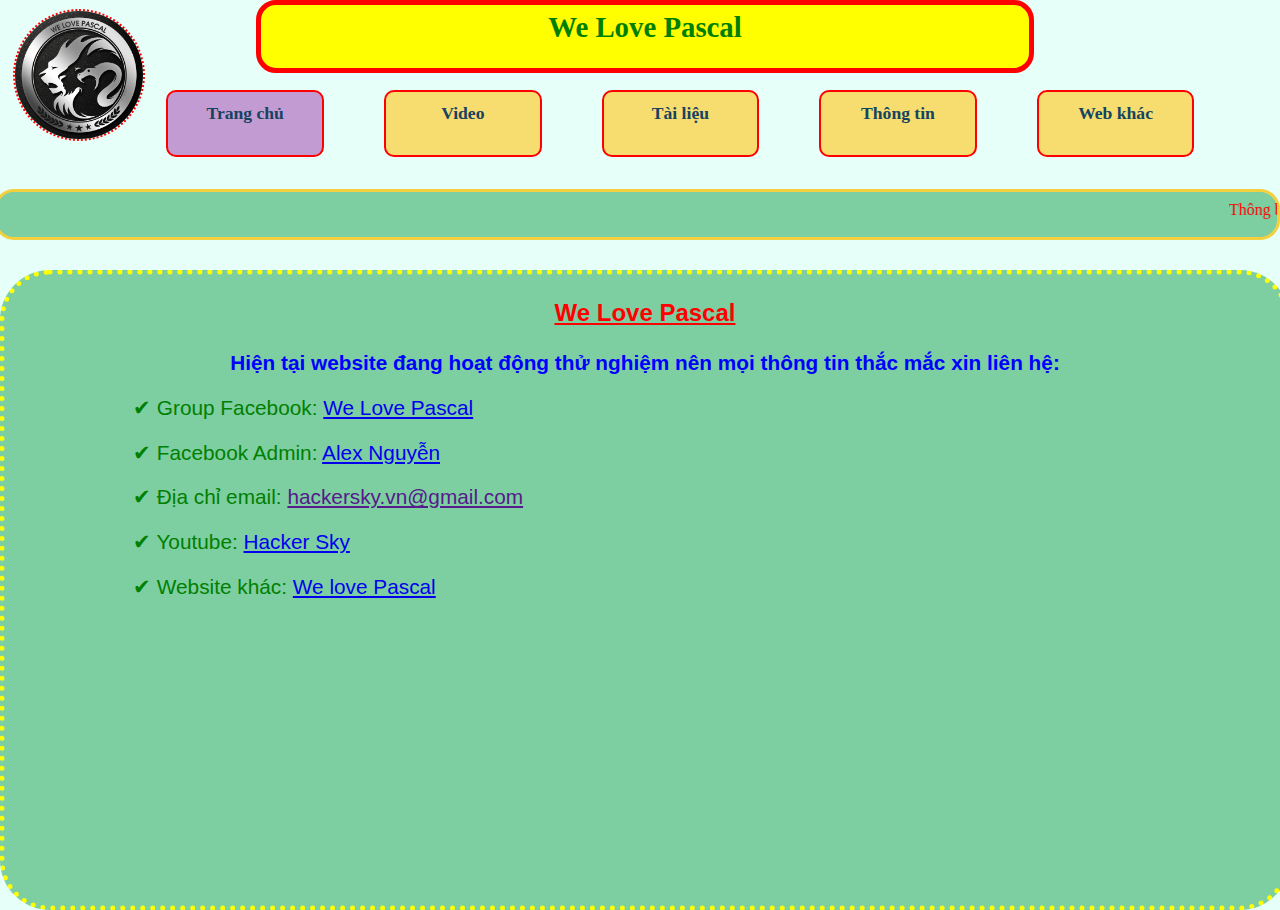
<file: welovepascal/index.html>
<!DOCTYPE html>
<html lang="en">
<head>
	<meta charset="UTF-8">
	<meta name="viewport" content="width=device-width, initial-scale=1.0">
	<title>We love Pascal</title>
	<link rel="stylesheet" type="text/css" href="dinhdang.css">
	<link rel="icon" href="./icon1.png">
</head>
<body>
	<script id="_wauah3">var _wau = _wau || []; _wau.push(["tab", "i97l98025v", "ah3", "bottom-right"]);</script><script async src="//waust.at/t.js"></script>
	<a href="./index.html">
		<center>
			<div class="chude">
				<p style="margin-top: 0.8%">
					We Love Pascal
				</p>
			</div>
		</center>
	</a>
	<a href="./index.html">
		<img src="./icon.jpg" class="icon" style="width: 10%">
	</a>
	<a href="./index.html">
		<div class="trangchu" style="background-color: #C39BD3">
			<center>
			<p style="	font-weight: bold;font-size: 110%;color: #154360; margin-top: 7%">	
				Trang chủ
			</p>	
			</center>
		</div>
	</a>
	<a href="./video.html">
		<div class="video">
			<center>
			<p style="	font-weight: bold;font-size: 110%;color: #154360; margin-top: 7%">	
				Video
			</p>	
			</center>
		</div>
	</a>


	<a href="./tailieu.html">
		<div class="tailieu">
			<center>
			<p style="	font-weight: bold;font-size: 110%;color: #154360; margin-top: 7%">	
				Tài liệu
			</p>	
			</center>
		</div>
	</a>

	<a href="./thongtin.html">
		<div class="thongtin">
			<center>
			<p style="	font-weight: bold;font-size: 110%;color: #154360; margin-top: 7%">	
				Thông tin
			</p>	
			</center>
		</div>
	</a>

	<a href="https://sites.google.com/view/welovepascal/home">
		<div class="website">
			<center>
			<p style="	font-weight: bold;font-size: 110%;color: #154360; margin-top: 7%">	
				Web khác
			</p>	
			</center>
		</div>
	</a>

	<div class="thongbao">
		<marquee style="margin-top: 0.7%; color: red">
			Thông báo: Do tình hình dịch Covid - 19 nên sẽ hoãn mini game đến ngày 31/8/2020 (Tức thứ 2 tuần sau), Mong mọi người thông cảm. | Hiện tại website đang hoạt động thử nghiệm nên mọi thắc mắc xin liên hệ ở phần thông tin
		</marquee>
	</div>

	<div class="thunghiem">
		<center>
			<u style="font-size: 150%; font-weight: bolder; font-family: arial; color: red; ">	
				<p>
					We Love Pascal
				</p>
			</u>
			<p style="font-size: 130%; font-weight: bolder; font-family: arial; color: blue;">
				Hiện tại website đang hoạt động thử nghiệm nên mọi thông tin thắc mắc xin liên hệ:
			</p>
		</center>

		<p style="font-size: 130%; font-family: arial; color: green; margin-left: 10% ">
			✔ Group Facebook:
			<a href="https://www.facebook.com/groups/3130286300397213">We Love Pascal</a>
		</p>

		<p style="font-size: 130%; font-family: arial; color: green; margin-left: 10% ">
			✔ Facebook Admin: 
			<a href="https://www.facebook.com/profile.php?id=100016248883228">Alex Nguyễn</a>
		</p>

		<p style="font-size: 130%; font-family: arial; color: green; margin-left: 10% ">
			✔ Địa chỉ email:
			<a href="">hackersky.vn@gmail.com</a>
		</p>
		
		<p style="font-size: 130%; font-family: arial; color: green; margin-left: 10% ">
			✔ Youtube:
			<a href="https://www.youtube.com/channel/UCmpH1UdvkUoHkvaJ2KaIsaw/">Hacker Sky</a>
		</p>

		<p style="font-size: 130%; font-family: arial; color: green; margin-left: 10% ">
			✔ Website khác:
			<a href="https://sites.google.com/view/welovepascal/home">We love Pascal</a>
		</p>
	</div>

	<p style="margin-top: 680px; margin-left: 4%">
		Copyright © 2020 Hacker Sky
	</p>


</body>
</html>
</file>
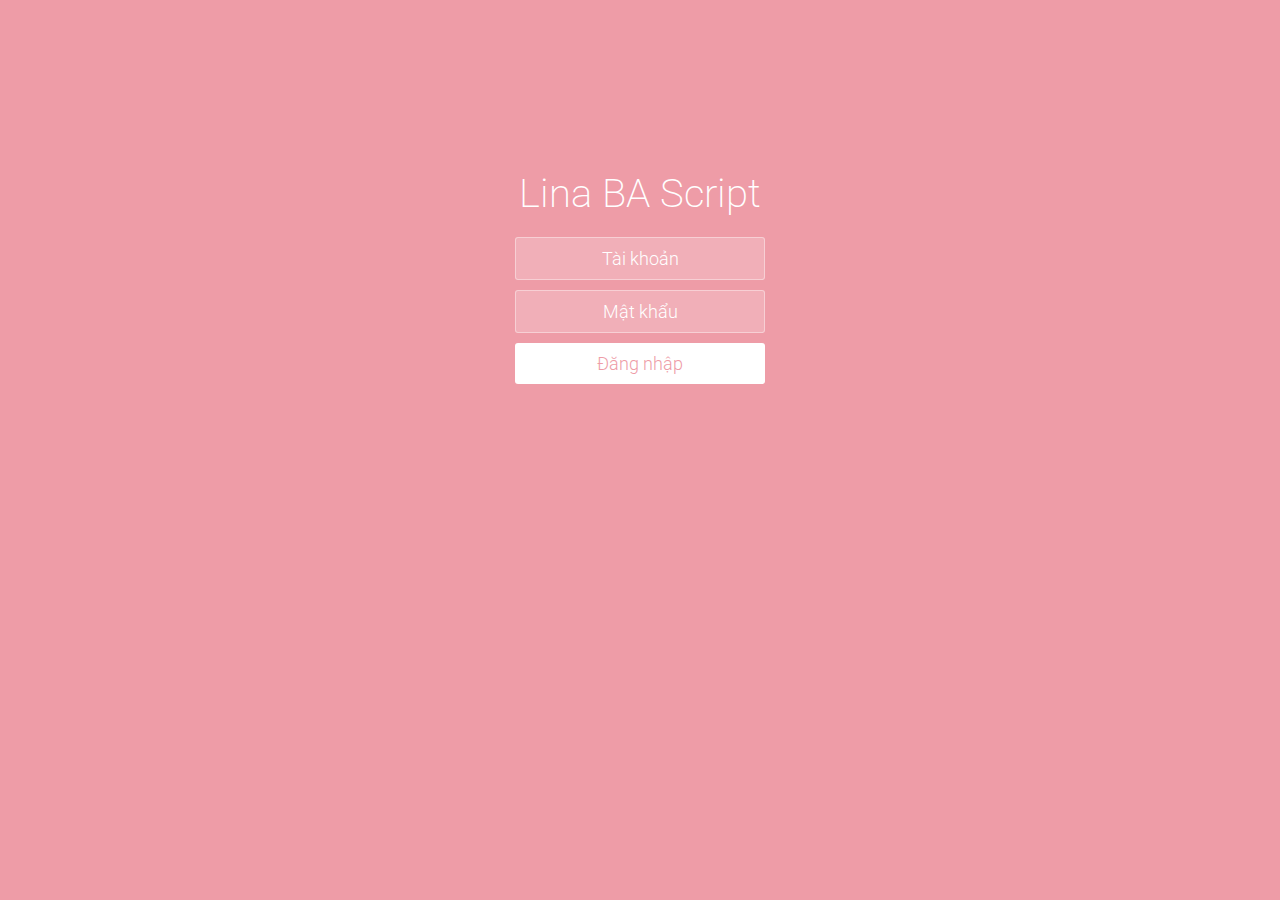
<file: demo/file1/index.html>
<!doctype html>

<!-- Language -->
<html lang="vn">

<head>

<!-- Format Unicode -->
<meta charset="UTF-8">

<!-- Browser -->
<meta http-equiv="X-UA-Compatible" content="IE=edge,chrome=1"> 

<!-- View Port -->
<meta name="viewport" content="width=device-width, initial-scale=1.0">

<!-- Title -->
<title>Happy Birthday</title>

<!-- Roboto Fonts -->
<link href='https://fonts.googleapis.com/css?family=Roboto+Condensed:700' rel='stylesheet' type='text/css'>
<link href='https://fonts.googleapis.com/css?family=Roboto:100' rel='stylesheet' type='text/css'>

<!-- Default CSS -->
<link rel="stylesheet" type="text/css" href="./css/styles.css">
</head>
<body>

<div class="htmleaf-container">
	<div class="wrapper">
		<div class="container">
		
			<!-- Title Effect -->
			<h1>Lina BA Script</h1>
			
			<!-- Form Login -->
			<form class="form">
				<input id="userName" name="userName" type="text" placeholder="Tài khoản"> <!-- Default: user -->
				<input id="pwd" name="pwd" type="password" placeholder="Mật khẩu"> <!-- Default: pass -->
				<button type="submit" id="login-button">Đăng nhập</button>
			</form>
		</div>
		
		<ul class="bg-bubbles">
			<li></li>
			<li></li>
			<li></li>
			<li></li>
			<li></li>
			<li></li>
			<li></li>
			<li></li>
			<li></li>
			<li></li>
		</ul>
	</div>
</div>

<script src="./js/jquery-2.1.1.min.js" type="text/javascript"></script><!-- JQuery -->

<!-- [!] PASSWORD HERE [!] -->
<script src="./js/password.js" type="text/javascript"></script> <!-- Default info user/pass -->

</body>
</html>
</file>
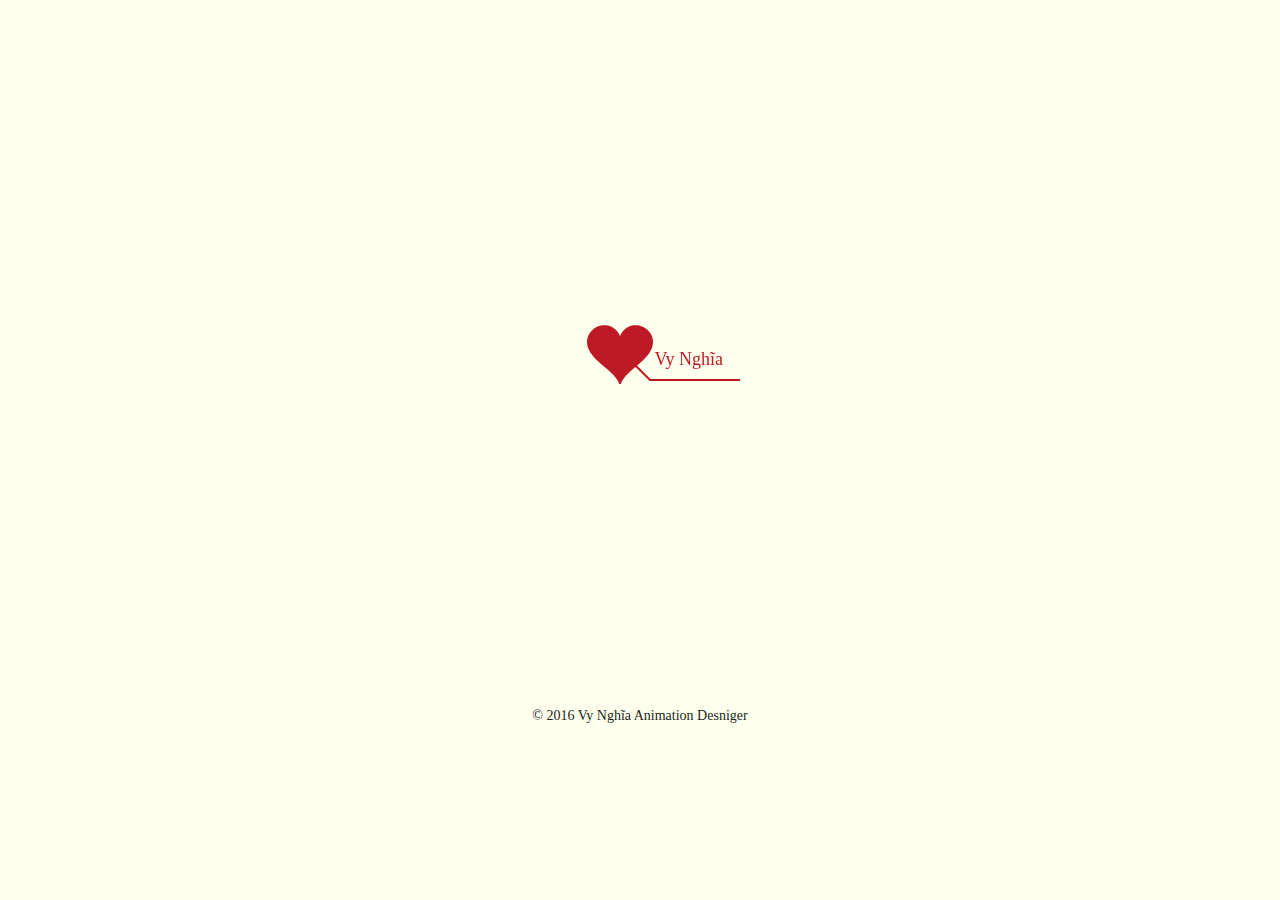
<file: demo/file2/index.html>
﻿<html xml:lang="en" xmlns="http://www.w3.org/1999/xhtml"><head><meta http-equiv="Content-Type" content="text/html; charset=UTF-8">
		<link rel="icon" type="image/png" href="image/favicon.ico">
		<title>Tôi Yêu Bạn</title>	    
        <link type="text/css" rel="stylesheet" href="./renxi/default.css">
        <link type="text/css" rel="stylesheet" href="./renxi/scroll.css">
		<script type="text/javascript" src="./renxi/jquery.min.js"></script>
		<script type="text/javascript" src="./renxi/jscex.min.js"></script>
		<script type="text/javascript" src="./renxi/jscex-parser.js"></script>
		<script type="text/javascript" src="./renxi/jscex-jit.js"></script>
		<script type="text/javascript" src="./renxi/jscex-builderbase.min.js"></script>
		<script type="text/javascript" src="./renxi/jscex-async.min.js"></script>
		<script type="text/javascript" src="./renxi/jscex-async-powerpack.min.js"></script>
		<script type="text/javascript" src="./renxi/functions.js" charset="utf-8"></script>
		<script type="text/javascript" src="./renxi/love.js" charset="utf-8"></script>
	    <style type="text/css">
<!--
.STYLE1 {color: #666666}
-->
        </style>
</head>
    <body scroll="no" style="overflow: hidden" bottom="50">
			<audio autoplay="autopaly">
					<source src="music/ido.mp3" type="audio/mp3">
			</audio>  
        <div id="main">
            <div id="error">Trình duyệt của bạn không được hỗ trợ. Để được hỗ trợ liên hệ buianhduc176@gmail.com. Hoặc sử dụng (<a href="http://www.google.cn/chrome">Chrome</a>) và (<a href="http://firefox.com/download/">Firefox</a>)</div>
             <div id="wrap">
                <div id="text">
			        <div id="code">
			      <font color="#3498db"><span class="say">Trọng Nghĩa,</span><br>
						<span class="say"> </span><br>
						<span class="say">Anh đã yêu cưng trên 1 chuyến xe bus :3</span><br>
						<span class="say">Cưng rất dễ thương !</span><br>
						<span class="say">Mỗi tội mất nết... :v !</span><br>
						<span class="say">Anh không ngờ chúng ta lại có những điểm giống nhau?</span><br>
						<span class="say">..."Từ khi yêu Trọng Nghĩa, Nghĩa mạnh mẽ hẳn lên"</span><br>
						<span class="say">Vy Nghĩa sẽ cứ sẽ chấp mà yêu Trọng Nghĩa &lt;3</span><br>
						<span class="say">Hãy cứ tin Nghĩa nhé. 'Vy Nghĩa sẽ chiếm lấy trái tim của Trọng Nghĩa' ---</span><br>
						<span class="say"> </span><br>
                        <span class="say"><span class="space"></span> -- Vy Nghĩa ❤ Trọng Nghĩa --</span></br><br><br><br>
						<span class="say"><b>© 2016 Vy Nghĩa Animation Desniger</b></span><br>
						<span class="say"><b>Facebook:</b> https://www.facebook.com/VyNghiaTN</span><br>
						<span class="say"><b>Đồ họa:</b> Nguyễn Quốc Huy</span><br>
						<span class="say"><b>Bài hát:</b> I Do - 991 </span>
			  </font><p></p>
      </div>
                </div>
                <div id="clock-box">
                    <span class="STYLE1"></span><font color="#FF0000">Vy Nghĩa ❤ Trọng Nghĩa</font>
<span class="STYLE1"> trong: <span>
                  <div id="clock"></div>
              </div>
                <canvas id="canvas" width="1100" height="680"></canvas>
            </div>
            
        </div>
    
    <script>
    </script>

    <script>
    (function(){
        var canvas = $('#canvas');
		
        if (!canvas[0].getContext) {
            $("#error").show();
            return false;        }

        var width = canvas.width();
        var height = canvas.height();        
        canvas.attr("width", width);
        canvas.attr("height", height);
        var opts = {
            seed: {
                x: width / 2 - 20,
                color: "rgb(190, 26, 37)",
                scale: 2
            },
            branch: [
                [535, 680, 570, 250, 500, 200, 30, 100, [
                    [540, 500, 455, 417, 340, 400, 13, 100, [
                        [450, 435, 434, 430, 394, 395, 2, 40]
                    ]],
                    [550, 445, 600, 356, 680, 345, 12, 100, [
                        [578, 400, 648, 409, 661, 426, 3, 80]
                    ]],
                    [539, 281, 537, 248, 534, 217, 3, 40],
                    [546, 397, 413, 247, 328, 244, 9, 80, [
                        [427, 286, 383, 253, 371, 205, 2, 40],
                        [498, 345, 435, 315, 395, 330, 4, 60]
                    ]],
                    [546, 357, 608, 252, 678, 221, 6, 100, [
                        [590, 293, 646, 277, 648, 271, 2, 80]
                    ]]
                ]] 
            ],
            bloom: {
                num: 700,
                width: 1080,
                height: 650,
            },
            footer: {
                width: 1200,
                height: 5,
                speed: 10,
            }
        }

        var tree = new Tree(canvas[0], width, height, opts);
        var seed = tree.seed;
        var foot = tree.footer;
        var hold = 1;

        canvas.click(function(e) {
            var offset = canvas.offset(), x, y;
            x = e.pageX - offset.left;
            y = e.pageY - offset.top;
            if (seed.hover(x, y)) {
                hold = 0; 
                canvas.unbind("click");
                canvas.unbind("mousemove");
                canvas.removeClass('hand');
            }
        }).mousemove(function(e){
            var offset = canvas.offset(), x, y;
            x = e.pageX - offset.left;
            y = e.pageY - offset.top;
            canvas.toggleClass('hand', seed.hover(x, y));
        });

        var seedAnimate = eval(Jscex.compile("async", function () {
            seed.draw();
            while (hold) {
                $await(Jscex.Async.sleep(10));
            }
            while (seed.canScale()) {
                seed.scale(0.95);
                $await(Jscex.Async.sleep(10));
            }
            while (seed.canMove()) {
                seed.move(0, 2);
                foot.draw();
                $await(Jscex.Async.sleep(10));
            }
        }));

        var growAnimate = eval(Jscex.compile("async", function () {
            do {
    	        tree.grow();
                $await(Jscex.Async.sleep(10));
            } while (tree.canGrow());
        }));

        var flowAnimate = eval(Jscex.compile("async", function () {
            do {
    	        tree.flower(2);
                $await(Jscex.Async.sleep(10));
            } while (tree.canFlower());
        }));

        var moveAnimate = eval(Jscex.compile("async", function () {
            tree.snapshot("p1", 240, 0, 610, 680);
            while (tree.move("p1", 500, 0)) {
                foot.draw();
                $await(Jscex.Async.sleep(10));
            }
            foot.draw();
            tree.snapshot("p2", 500, 0, 610, 680);

            canvas.parent().css("background", "url(" + tree.toDataURL('image/png') + ")");
            canvas.css("background", "#ffe");
            $await(Jscex.Async.sleep(300));
            canvas.css("background", "none");
        }));

        var jumpAnimate = eval(Jscex.compile("async", function () {
            var ctx = tree.ctx;
            while (true) {
                tree.ctx.clearRect(0, 0, width, height);
                tree.jump();
                foot.draw();
                $await(Jscex.Async.sleep(25));
            }
        }));

        var textAnimate = eval(Jscex.compile("async", function () {
		    var together = new Date();
		    together.setFullYear(2014,8 , 26); 			
		    together.setHours(0);							
		    together.setMinutes(0);				
		    together.setSeconds(0);					
		    together.setMilliseconds(0);			

		    $("#code").show().typewriter();
            $("#clock-box").fadeIn(500);
            while (true) {
                timeElapse(together);
                $await(Jscex.Async.sleep(1000));
            }
        }));

        var runAsync = eval(Jscex.compile("async", function () {
            $await(seedAnimate());
            $await(growAnimate());
            $await(flowAnimate());
            $await(moveAnimate());

            textAnimate().start();

            $await(jumpAnimate());
        }));

        runAsync().start();
    })();
    </script>
<div style="text-align:center;margin:0px 0; font:normal 14px/24px 'MicroSoft YaHei';">
<p>© 2016 Vy Nghĩa Animation Desniger</p>
</div>


</body><div></div></html>
</file>
<file: css/styles.css>
* {
  box-sizing: border-box;
  margin: 0;
  padding: 0;
  font-weight: 300;
}
body {
  font-family:"Roboto";
  color: white;
  font-weight: 300;
}
body ::-webkit-input-placeholder {
  /* WebKit browsers */
  font-family:"Roboto";
  color: white;
  font-weight: 300;
}
body :-moz-placeholder {
  /* Mozilla Firefox 4 to 18 */
  font-family:"Roboto";
  color: white;
  opacity: 1;
  font-weight: 300;
}
body ::-moz-placeholder {
  /* Mozilla Firefox 19+ */
  font-family:"Roboto";
  color: white;
  opacity: 1;
  font-weight: 300;
}
body :-ms-input-placeholder {
  /* Internet Explorer 10+ */
  font-family:"Roboto";
  color: white;
  font-weight: 300;
}
.wrapper {
  background: #ee9ca7;
  background: -webkit-linear-gradient(top left, #ee9ca7 0%, #ee9ca7 100%);
  background: linear-gradient(to bottom right, #ee9ca7 0%, #ee9ca7 100%);
  background-color:rgba(255,255,255,0.9);
  position: absolute;
  top:0;
  left: 0;
  width: 100%;
  height: 100%;
  overflow: hidden;

}

.wrapper.form-success .container h1 {
  -webkit-transform: translateY(85px);
      -ms-transform: translateY(85px);
          transform: translateY(85px);
}
.container {
  max-width: 600px;
  margin: 0 auto;
  margin-top: 7%;
  padding: 80px 0;
  height: 400px;
  text-align: center;
}
.container h1 {
  font-size: 40px;
  -webkit-transition-duration: 1s;
          transition-duration: 1s;
  -webkit-transition-timing-function: ease-in-put;
          transition-timing-function: ease-in-put;
  font-weight: 200;
}
form {
  padding: 20px 0;
  position: relative;
  z-index: 2;
}
form input {
  -webkit-appearance: none;
     -moz-appearance: none;
          appearance: none;
  outline: 0;
  border: 1px solid rgba(255, 255, 255, 0.4);
  background-color: rgba(255, 255, 255, 0.2);
  width: 250px;
  border-radius: 3px;
  padding: 10px 15px;
  margin: 0 auto 10px auto;
  display: block;
  text-align: center;
  font-family: "Roboto";
  font-size: 18px;
  color: white;
  -webkit-transition-duration: 0.25s;
          transition-duration: 0.25s;
  font-weight: 300;
}
form input:hover {
  background-color: rgba(255, 255, 255, 0.4);
}
form input:focus {
  background-color: white;
  width: 300px;
  color: #ee9ca7;
}
form button {
  -webkit-appearance: none;
     -moz-appearance: none;
          appearance: none;
  outline: 0;
  background-color: white;
  font-family: "Roboto";
  border: 0;
  padding: 10px 15px;
  color: #ee9ca7;
  border-radius: 3px;
  width: 250px;
  cursor: pointer;
  font-size: 18px;
  -webkit-transition-duration: 0.25s;
          transition-duration: 0.25s;
}
form button:hover {
  background-color: #f5f7f9;
}
.bg-bubbles {
  position: absolute;
  top: 0;
  left: 0;
  width: 100%;
  height: 100%;
  z-index: 1;
}
.bg-bubbles li {
  position: absolute;
  list-style: none;
  display: block;
  width: 40px;
  height: 40px;
  background-color: rgba(255, 255, 255, 0.15);
  bottom: -160px;
  -webkit-animation: square 30s infinite;
  animation: square 30s infinite;
  -webkit-transition-timing-function: linear;
  transition-timing-function: linear;
}
.bg-bubbles li:nth-child(1) {
  left: 10%;
}
.bg-bubbles li:nth-child(2) {
  left: 20%;
  width: 80px;
  height: 80px;
  -webkit-animation-delay: 2s;
          animation-delay: 2s;
  -webkit-animation-duration: 17s;
          animation-duration: 17s;
}
.bg-bubbles li:nth-child(3) {
  left: 25%;
  -webkit-animation-delay: 4s;
          animation-delay: 4s;
}
.bg-bubbles li:nth-child(4) {
  left: 40%;
  width: 60px;
  height: 60px;
  -webkit-animation-duration: 22s;
          animation-duration: 22s;
  background-color: rgba(255, 255, 255, 0.25);
}
.bg-bubbles li:nth-child(5) {
  left: 70%;
}
.bg-bubbles li:nth-child(6) {
  left: 80%;
  width: 120px;
  height: 120px;
  -webkit-animation-delay: 3s;
          animation-delay: 3s;
  background-color: rgba(255, 255, 255, 0.2);
}
.bg-bubbles li:nth-child(7) {
  left: 32%;
  width: 160px;
  height: 160px;
  -webkit-animation-delay: 7s;
          animation-delay: 7s;
}
.bg-bubbles li:nth-child(8) {
  left: 55%;
  width: 20px;
  height: 20px;
  -webkit-animation-delay: 15s;
          animation-delay: 15s;
  -webkit-animation-duration: 40s;
          animation-duration: 40s;
}
.bg-bubbles li:nth-child(9) {
  left: 25%;
  width: 10px;
  height: 10px;
  -webkit-animation-delay: 2s;
          animation-delay: 2s;
  -webkit-animation-duration: 40s;
          animation-duration: 40s;
  background-color: rgba(255, 255, 255, 0.3);
}
.bg-bubbles li:nth-child(10) {
  left: 90%;
  width: 160px;
  height: 160px;
  -webkit-animation-delay: 11s;
          animation-delay: 11s;
}
@-webkit-keyframes square {
  0% {
    -webkit-transform: translateY(0);
            transform: translateY(0);
  }
  100% {
    -webkit-transform: translateY(-900px) rotate(600deg);
            transform: translateY(-900px) rotate(600deg);
  }
}
@keyframes square {
  0% {
    -webkit-transform: translateY(0);
            transform: translateY(0);
  }
  100% {
    -webkit-transform: translateY(-900px) rotate(600deg);
            transform: translateY(-900px) rotate(600deg);
  }
}
</file>
<file: file1/css/styles.css>
* {
  box-sizing: border-box;
  margin: 0;
  padding: 0;
  font-weight: 300;
}
body {
  font-family:"Roboto";
  color: white;
  font-weight: 300;
}
body ::-webkit-input-placeholder {
  /* WebKit browsers */
  font-family:"Roboto";
  color: white;
  font-weight: 300;
}
body :-moz-placeholder {
  /* Mozilla Firefox 4 to 18 */
  font-family:"Roboto";
  color: white;
  opacity: 1;
  font-weight: 300;
}
body ::-moz-placeholder {
  /* Mozilla Firefox 19+ */
  font-family:"Roboto";
  color: white;
  opacity: 1;
  font-weight: 300;
}
body :-ms-input-placeholder {
  /* Internet Explorer 10+ */
  font-family:"Roboto";
  color: white;
  font-weight: 300;
}
.wrapper {
  background: #ee9ca7;
  background: -webkit-linear-gradient(top left, #ee9ca7 0%, #ee9ca7 100%);
  background: linear-gradient(to bottom right, #ee9ca7 0%, #ee9ca7 100%);
  background-color:rgba(255,255,255,0.9);
  position: absolute;
  top:0;
  left: 0;
  width: 100%;
  height: 100%;
  overflow: hidden;

}

.wrapper.form-success .container h1 {
  -webkit-transform: translateY(85px);
      -ms-transform: translateY(85px);
          transform: translateY(85px);
}
.container {
  max-width: 600px;
  margin: 0 auto;
  margin-top: 7%;
  padding: 80px 0;
  height: 400px;
  text-align: center;
}
.container h1 {
  font-size: 40px;
  -webkit-transition-duration: 1s;
          transition-duration: 1s;
  -webkit-transition-timing-function: ease-in-put;
          transition-timing-function: ease-in-put;
  font-weight: 200;
}
form {
  padding: 20px 0;
  position: relative;
  z-index: 2;
}
form input {
  -webkit-appearance: none;
     -moz-appearance: none;
          appearance: none;
  outline: 0;
  border: 1px solid rgba(255, 255, 255, 0.4);
  background-color: rgba(255, 255, 255, 0.2);
  width: 250px;
  border-radius: 3px;
  padding: 10px 15px;
  margin: 0 auto 10px auto;
  display: block;
  text-align: center;
  font-family: "Roboto";
  font-size: 18px;
  color: white;
  -webkit-transition-duration: 0.25s;
          transition-duration: 0.25s;
  font-weight: 300;
}
form input:hover {
  background-color: rgba(255, 255, 255, 0.4);
}
form input:focus {
  background-color: white;
  width: 300px;
  color: #ee9ca7;
}
form button {
  -webkit-appearance: none;
     -moz-appearance: none;
          appearance: none;
  outline: 0;
  background-color: white;
  font-family: "Roboto";
  border: 0;
  padding: 10px 15px;
  color: #ee9ca7;
  border-radius: 3px;
  width: 250px;
  cursor: pointer;
  font-size: 18px;
  -webkit-transition-duration: 0.25s;
          transition-duration: 0.25s;
}
form button:hover {
  background-color: #f5f7f9;
}
.bg-bubbles {
  position: absolute;
  top: 0;
  left: 0;
  width: 100%;
  height: 100%;
  z-index: 1;
}
.bg-bubbles li {
  position: absolute;
  list-style: none;
  display: block;
  width: 40px;
  height: 40px;
  background-color: rgba(255, 255, 255, 0.15);
  bottom: -160px;
  -webkit-animation: square 30s infinite;
  animation: square 30s infinite;
  -webkit-transition-timing-function: linear;
  transition-timing-function: linear;
}
.bg-bubbles li:nth-child(1) {
  left: 10%;
}
.bg-bubbles li:nth-child(2) {
  left: 20%;
  width: 80px;
  height: 80px;
  -webkit-animation-delay: 2s;
          animation-delay: 2s;
  -webkit-animation-duration: 17s;
          animation-duration: 17s;
}
.bg-bubbles li:nth-child(3) {
  left: 25%;
  -webkit-animation-delay: 4s;
          animation-delay: 4s;
}
.bg-bubbles li:nth-child(4) {
  left: 40%;
  width: 60px;
  height: 60px;
  -webkit-animation-duration: 22s;
          animation-duration: 22s;
  background-color: rgba(255, 255, 255, 0.25);
}
.bg-bubbles li:nth-child(5) {
  left: 70%;
}
.bg-bubbles li:nth-child(6) {
  left: 80%;
  width: 120px;
  height: 120px;
  -webkit-animation-delay: 3s;
          animation-delay: 3s;
  background-color: rgba(255, 255, 255, 0.2);
}
.bg-bubbles li:nth-child(7) {
  left: 32%;
  width: 160px;
  height: 160px;
  -webkit-animation-delay: 7s;
          animation-delay: 7s;
}
.bg-bubbles li:nth-child(8) {
  left: 55%;
  width: 20px;
  height: 20px;
  -webkit-animation-delay: 15s;
          animation-delay: 15s;
  -webkit-animation-duration: 40s;
          animation-duration: 40s;
}
.bg-bubbles li:nth-child(9) {
  left: 25%;
  width: 10px;
  height: 10px;
  -webkit-animation-delay: 2s;
          animation-delay: 2s;
  -webkit-animation-duration: 40s;
          animation-duration: 40s;
  background-color: rgba(255, 255, 255, 0.3);
}
.bg-bubbles li:nth-child(10) {
  left: 90%;
  width: 160px;
  height: 160px;
  -webkit-animation-delay: 11s;
          animation-delay: 11s;
}
@-webkit-keyframes square {
  0% {
    -webkit-transform: translateY(0);
            transform: translateY(0);
  }
  100% {
    -webkit-transform: translateY(-900px) rotate(600deg);
            transform: translateY(-900px) rotate(600deg);
  }
}
@keyframes square {
  0% {
    -webkit-transform: translateY(0);
            transform: translateY(0);
  }
  100% {
    -webkit-transform: translateY(-900px) rotate(600deg);
            transform: translateY(-900px) rotate(600deg);
  }
}
</file>
<file: file2/renxi/default.css>
body{margin:0;padding:0;background:#ffe;font-size:14px;font-family:'å¾®è½¯é›…é»‘','å®‹ä½“',sans-serif;color:#231F20;overflow:auto}
a {color:#000;font-size:14px;}
#main{width:100%;}
#wrap{position:relative;margin:0 auto;width:1100px;height:680px;margin-top:10px;}
#text{width:400px;height:425px;left:60px;top:80px;position:absolute;}
#code{display:none;font-size:16px;}
#clock-box {position:absolute;left:60px;top:550px;font-size:28px;display:none;}
#clock-box a {font-size:28px;text-decoration:none;}
#clock{margin-left:48px;}
#clock .digit {font-size:64px;}
#canvas{margin:0 auto;width:1100px;height:680px;}
#error{margin:0 auto;text-align:center;margin-top:60px;display:none;}
.hand{cursor:pointer;}
.say{margin-left:5px;}
.space{margin-right:150px;}
</file>
<file: file2/renxi/scroll.css>
html, body {margin: 0; height: 100%; overflow: hidden}
</file>
<file: file4/css/all.css>
.flowtime,
.ft-section {
    -o-transform: translateZ(0);
    -ms-transform: translateZ(0);
    -moz-transform: translateZ(0);
    -webkit-transform: translateZ(0)
}
.disabled,
.ft-overview .ft-page * {
    pointer-events: none
}
a,
abbr,
acronym,
address,
applet,
article,
aside,
audio,
b,
big,
blockquote,
body,
canvas,
caption,
center,
cite,
code,
dd,
del,
details,
dfn,
div,
dl,
dt,
em,
embed,
fieldset,
figcaption,
figure,
footer,
form,
h1,
h2,
h3,
h4,
h5,
h6,
header,
hgroup,
html,
i,
iframe,
img,
ins,
kbd,
label,
legend,
li,
mark,
menu,
nav,
object,
ol,
output,
p,
pre,
q,
ruby,
s,
samp,
section,
small,
span,
strike,
strong,
sub,
summary,
sup,
table,
tbody,
td,
tfoot,
th,
thead,
time,
tr,
tt,
u,
ul,
var,
video {
    margin: 0;
    padding: 0;
    border: 0;
    font-family: Roboto;
    vertical-align: baseline
}
article,
aside,
details,
figcaption,
figure,
footer,
header,
hgroup,
menu,
nav,
section {
    display: block
}
body {
    line-height: 1;
    white-space: nowrap
}
b,
strong {
    font-weight: 700
}
ol,
ul {
    list-style: none
}
blockquote,
q {
    quotes: none
}
blockquote:after,
blockquote:before,
q:after,
q:before {
    content: '';
    content: none
}
table {
    border-collapse: collapse;
    border-spacing: 0
}
body,
html {
    width: 100%;
    height: 100%;
    -webkit-text-size-adjust: none
}
.nojavascript {
    position: fixed;
    top: 0;
    width: 100%;
    text-align: center;
    font-size: 3em
}
.ft-page,
.ft-section {
    width: 100%;
    height: 100%;
    position: relative
}
.flowtime {
    font-size: 0;
    width: 100%;
    height: 100%;
    -ms-transform-origin: 0 0;
    -webkit-transform-origin: 0 0;
    transform-origin: 0 0;
    -webkit-transform: translateZ(0);
            transform: translateZ(0);
    -webkit-backface-visibility: hidden;
    backface-visibility: hidden;
    transition: -webkit-transform .5s cubic-bezier(.77, .1, .22, 1);
    transition: transform .5s cubic-bezier(.77, .1, .22, 1);
    transition: transform .5s cubic-bezier(.77, .1, .22, 1), -webkit-transform .5s cubic-bezier(.77, .1, .22, 1)
}
.flowtime.no-transition {
    transition: -webkit-transform 0s;
    transition: transform 0s;
    transition: transform 0s, -webkit-transform 0s
}
.ft-section {
    -webkit-transform: translateZ(0);
            transform: translateZ(0)
}
.ft-section,
.ft-section-thumb {
    font-size: 16px;
    font-size: 1rem;
    white-space: normal;
    display: inline-block;
    vertical-align: top
}
.ft-page {
    box-sizing: border-box;
    z-index: auto;
    -ms-transform: translateZ(0);
    -webkit-transform: translateZ(0);
    transform: translateZ(0)
}
.ft-page.actual {
    z-index: 100
}
.ft-overview .ft-page {
    cursor: pointer;
    transition: all .5s cubic-bezier(.77, .1, .22, 1);
    -ms-transform: scale(.95);
    -webkit-transform: scale(.95);
    transform: scale(.95);
    -ms-transform-origin: 50% 50%;
    -webkit-transform-origin: 50% 50%;
    transform-origin: 50% 50%
}
.ft-absolute-nav {
    overflow: hidden
}
.ft-absolute-nav .flowtime {
    position: absolute
}
.ft-fragment {
    opacity: 0;
    transition: all .3s cubic-bezier(.77, .1, .22, 1);
    -ms-transform: translateZ(0);
    -webkit-transform: translateZ(0);
    transform: translateZ(0)
}
.ft-fragment.revealed.step {
    opacity: .3
}
.ft-fragment.revealed.shy {
    opacity: 0
}
.ft-fragment.revealed,
.ft-fragment.revealed-temp,
.ft-fragment.revealed.actual {
    opacity: 1
}
.ft-default-progress {
    position: fixed;
    z-index: 1000;
    opacity: .3;
    transition: all .5s cubic-bezier(.77, .1, .22, 1)
}
.flowtime dt,
.parallax {
    position: relative
}
.ft-default-progress:hover {
    opacity: 1
}
.ft-overview .ft-default-progress {
    opacity: 0;
    pointer-events: none
}
.ft-page-thumb {
    box-sizing: border-box;
    width: 18px;
    height: 12px;
    margin-right: 1px;
    margin-bottom: 1px;
    cursor: pointer;
    transition: all .3s cubic-bezier(.77, .1, .22, 1)
}
.ft-page-thumb:hover {
    background-color: rgba(255, 255, 255, .7)
}
img {
    -ms-transform: translate3d(0, 0, 0);
    -webkit-transform: translate3d(0, 0, 0);
    transform: translate3d(0, 0, 0);
    -webkit-backface-visibility: hidden;
    backface-visibility: hidden
}
.parallax {
    transition: all .5s cubic-bezier(.5, .1, .5, 1)
}
.ft-overview .parallax {
    -ms-transform: translate3d(0, 0, 0)!important;
    -webkit-transform: translate3d(0, 0, 0)!important;
    transform: translate3d(0, 0, 0)!important
}
@font-face {
    font-family: RuiHeiXiTi;
    src: url(../fonts/RuiHeiXiTi.otf) format('truetype');
    font-weight: 700;
    font-style: normal
}
html {
    font-size: 100%;
    line-height: 1.5rem;
    background-color: #aaa;
    color: #6e2d52;
    text-shadow: 1px 1px 0 rgba(255, 255, 255, .4)
}
.flowtime .attention,
.flowtime strong {
    text-shadow: 1px 2px 0 #000, 1px -1px 0 rgba(0, 0, 0, .3), -1px -1px 0 rgba(0, 0, 0, .3), -1px 1px 0 rgba(0, 0, 0, .3)
}
body,
button {
    font-family: RuiHeiXiTi, sans-serif
}
.credits,
.navigation,
.switches {
    display: none
}
.ft-page {
    padding: 1em;
    background-color: #fed1ea;
    text-align: center
}
.flowtime dd,
.flowtime dl,
.flowtime dt,
.flowtime h1,
.flowtime h2,
.flowtime h3,
.flowtime h4,
.flowtime h5,
.flowtime h6,
.flowtime li,
.flowtime ol,
.flowtime p,
.flowtime ul {
    display: block;
    transition: all .3s cubic-bezier(.77, .1, .22, 1)
}
.flowtime h1,
.flowtime h2,
.flowtime h3,
.flowtime h4,
.flowtime h5,
.flowtime h6 {
    font-weight: 700;
    color: #613b3b;
    padding-top: 1em
}
.flowtime h1 {
    font-size: 4rem;
    line-height: 4.3rem
}
.flowtime h2 {
    font-size: 3rem;
    line-height: 3.3rem
}
.flowtime h3 {
    font-size: 2.5rem;
    line-height: 3rem
}
.flowtime h4,
.flowtime h5,
.flowtime h6 {
    font-size: 1.75rem;
    line-height: 2rem
}
.flowtime dl,
.flowtime ol,
.flowtime p,
.flowtime ul {
    font-size: 1.75rem;
    line-height: 2rem;
    margin: 2rem 0
}
.flowtime dl,
.flowtime ol,
.flowtime ul {
    margin: 0 2rem
}
.flowtime dd,
.flowtime li {
    line-height: 1.75rem;
    margin-bottom: 1rem;
    position: relative
}
.flowtime dl dt:before,
.flowtime ul li:before {
    content: "\2022";
    text-align: right;
    color: #fd0;
    margin-right: .5rem;
    display: inline-block;
    position: absolute;
    left: -1rem
}
.flowtime ol {
    counter-reset: list
}
.flowtime ol li:before {
    content: counter(list) ".";
    counter-increment: list;
    font-size: .75em;
    color: #fd0;
    margin-right: .5rem;
    display: inline-block;
    position: relative;
    top: -.075em
}
.flowtime dl dd {
    font-size: .8em;
    margin-left: 1rem
}
.flowtime small {
    font-size: .6em;
    vertical-align: middle
}
.flowtime code,
.flowtime pre {
    font-family: monospace;
    margin: 1rem 0
}
.flowtime strong {
    font-weight: 700;
    color: #fd0
}
.flowtime q {
    quotes: "“" "”"
}
.flowtime q:before {
    content: open-quote
}
.flowtime q:after {
    content: close-quote
}
.flowtime blockquote {
    font-size: 1.5rem;
    margin: 1.5rem 2rem;
    padding: 1rem;
    background-color: rgba(0, 0, 0, .3);
    border-left: .5rem solid rgba(255, 255, 255, .5);
    border-radius: .5rem
}
.full-img,
.left-img {
    padding: 0
}
.flowtime blockquote,
.flowtime cite,
.flowtime q {
    font-style: italic
}
.flowtime .small {
    font-size: .6em
}
.flowtime .attention {
    color: red
}
.flowtime sup {
    font-size: .7em;
    position: relative;
    top: -.5em
}
.flowtime a,
.flowtime a:active,
.flowtime a:focus,
.flowtime a:link,
.flowtime a:visited {
    color: #666;
    text-decoration: none
}
.flowtime a:hover {
    color: #666;
    text-decoration: underline
}
.flowtime a:active img,
.flowtime a:focus img,
.flowtime a:hover img {
    box-shadow: 1px 2px 10px 5px rgba(0, 0, 0, .5)
}
.flowtime .stack {
    width: 100%;
    height: 100%;
    margin: 1rem 0;
    position: relative
}
.flowtime .stacked {
    width: 100%;
    position: absolute;
    top: 0;
    left: 0
}
.flowtime img {
    max-width: 100%;
    max-height: 100%;
    display: block;
    margin: 0 auto
}
.flowtime .stack-center {
    text-align: center;
    white-space: nowrap;
    position: absolute;
    top: 2rem;
    right: 2rem;
    bottom: 2rem;
    left: 2rem
}
.flowtime .stack-center:before {
    content: "";
    height: 100%;
    display: inline-block;
    vertical-align: middle
}
.flowtime .stack-center .stacked-center {
    white-space: normal;
    max-width: 100%;
    max-height: 100%;
    display: inline-block;
    vertical-align: middle
}
@media screen and (min-height:41em) and (min-width:80em) {
    html {
        font-size: 120%
    }
}
@media screen and (min-height:50em) and (min-width:90em) {
    html {
        font-size: 140%
    }
}
@media screen and (max-device-height:578px) {
    html {
        font-size: 50%
    }
}
.parallax-demo {
    overflow: hidden
}
.parallax-demo .kingmix {
    position: absolute;
    left: 20%;
    bottom: -10%;
    z-index: 50
}
.parallax-demo .sax {
    position: absolute;
    left: 6%;
    bottom: -18%;
    z-index: 40
}
.parallax-demo .tone {
    position: absolute;
    left: 49%;
    bottom: -32%;
    z-index: 30
}
.ft-overview .section-1 {
    margin-top: 0
}
.ft-overview .section-2,
.ft-overview .section-3 {
    margin-top: -40%
}
.ft-overview .section-4 {
    margin-top: 0
}
.ft-overview .section-5 {
    margin-top: 60%
}
.ft-overview .section-6 {
    margin-top: 0
}
.ft-overview .section-7,
.ft-overview .section-8 {
    margin-top: -40%
}
.ft-overview .section-9 {
    margin-top: 0
}
.ft-page-thumb {
    background-color: #a54479
}
.ft-page-thumb.actual {
    background-color: #44a54a;
    border: 0
}
.ft-default-progress {
    bottom: 3rem;
    right: 2rem
}
.thumb-section-0,
.thumb-section-3 {
    position: relative;
    top: 13px
}
.thumb-section-4 {
    position: relative;
    top: 26px
}
.thumb-section-5,
.thumb-section-8 {
    position: relative;
    top: 13px
}
.left-img {
    text-align: left
}
.left-img img {
    position: absolute;
    left: 0;
    top: 0;
    height: 100%;
    z-index: 1
}
.left-img .text,
.left-img h3,
.left-img p {
    position: absolute;
    top: 1em;
    right: 1em;
    z-index: 2;
    text-align: right
}
.full-img img {
    width: 100%;
    height: 100%
}
.full-img .center-text,
.full-img .text,
.full-img h3 {
    position: absolute;
    width: 100%;
    text-align: center;
    z-index: 2
}
.right-img {
    padding: 0;
    text-align: left
}
.right-img .text,
.right-img img {
    position: absolute
}
.right-img img {
    margin: 0;
    height: 100%;
    right: 0;
    top: 0;
    z-index: 1
}
.right-img .text {
    left: 0;
    top: 0;
    z-index: 2;
    padding: 2em
}
.center-img {
    width: 100%;
    height: 100%;
    background-position: center center;
    background-repeat: no-repeat
}
.top-text {
    padding: 0
}
.bottom-text h3 {
    height: 10%;
    padding-bottom: 10%
}
.bottom-text img {
    height: 80%
}
.page-1 {
    background: url(../img/iali53.jpg) bottom right no-repeat #fff;
    text-align: left
}
.page-1 p {
    font-size: 1em
}
.page-1 img {
    margin: 1em auto 0 1em
}
.page-1 .text1 {
    font-size: 3em;
    color: #FA4A4A;
    line-height: 2em;
    margin: .5em 0 0 .5em
}
.page-1 .text2 {
    font-size: 1.2em;
    margin: 1.5em 0 0 1.5em;
	font-family: Roboto;
}
.flowtime .page-1 a {
    color: #6e2626
}
.page-1 input {
    font-size: .6em;
    padding: 6px 8px;
    width: 8rem;
    text-align: center;
    border: 1px solid #ccc;
    vertical-align: 6px
}
.page-46 h3 span,
.page-47 h3 span,
.page-8 h3 span {
    display: inline-block;
    vertical-align: top
}
.page-2 {
    background-color: #fefff1;
    padding: 0;
    text-align: center
}
.page-2 p {
    height: 10%;
    padding-top: 5%;
    margin: 0
}
.page-2 img {
    height: 80%
}
.page-3 {
    background-color: #c1b287
}
.page-6 {
    background-color: #ecfafb;
    padding: 0
}
.page-6 img {
    position: absolute;
    bottom: 0;
    left: 0;
    max-width: 70%
}
.page-6 h3 {
    position: absolute;
    right: 10%;
    top: 45%;
    color: #bc195b
}
.page-7 {
    background-color: #e6fbec
}
.page-7 img {
    max-height: 100%;
    margin: 0 auto
}
.page-7 h3,
.page-8 h3 {
    top: 1em;
    left: 50%;
    margin-top: 0;
    position: absolute;
    padding: 0
}
.page-7 h3 {
    margin-left: -240px;
    z-index: 1
}
.page-8 {
    background: #66cbff
}
.page-8 h3 {
    color: #eef;
    margin-left: -40%;
    width: 10em;
    text-align: left
}
.page-12 h3,
.page-18 .text {
    margin-left: 1em;
    margin-right: 1em
}
.page-8 h3 span {
    width: 1em
}
.page-9 {
    background-color: #c9f4fb
}
.page-9 img {
    margin-top: 3em
}
.page-10 {
    background: url(../img/iali22_bg.jpg)
}
.page-12 {
    background-color: #aff1ff;
    padding: 0
}
.page-12 img {
    position: absolute;
    bottom: 1em;
    left: 1em;
    z-index: 2;
    height: 40%
}
.page-20 img,
.page-28 img {
    bottom: 0;
    position: absolute
}
.page-13 {
    background-color: #feeff4;
    padding: 0
}
.page-13 img {
    height: 80%
}
.page-13 he {
    height: 20%
}
.page-14 {
    background-color: #fbf7d1
}
.page-15 {
    background: url(../img/iali45_bg.jpg) #dcf2fa
}
.page-16 {
    background-color: #7db6df
}
.page-17 {
    background-color: #e5f0f2
}
.page-19 {
    background-image: url(../img/iali75_bg.jpg)
}
.page-19 h3 {
    margin-bottom: 2em
}
.page-20 {
    background-color: #fcd0ca;
    padding: 0
}
.page-20 img {
    left: 4em
}
.page-21 {
    background: url(../img/iali59_bg.jpg) #fbf2a3
}
.page-22 {
    background-color: #f5d484
}
.page-23 {
    background-color: #fff
}
.page-25 {
    background-color: #fcc1b1
}
.page-26 {
    background-color: #fdeacf
}
.page-27 {
    background-color: #ffc8c5;
    padding: 0
}
.page-27 h3 {
    position: absolute;
    z-index: 2;
    width: 100%;
    text-align: center
}
.page-28 {
    background: url(../img/iali40_bg.jpg) bottom repeat-x #b7e7f3;
    padding: 0
}
.page-28 img {
    left: 3em
}
.page-28 h3 {
    position: absolute;
    right: 1em;
    bottom: 360px;
    text-align: right;
    color: #127184
}
.page-30 img,
.page-35 img {
    bottom: 0;
    left: 0;
    position: absolute
}
.page-29 {
    background: #0d85d1;
    padding: 0
}
.page-29 h3 {
    position: absolute;
    z-index: 2;
    width: 100%;
    text-align: center;
    color: #eef
}
.page-30 {
    background: url(../img/iali76_bg.png) center bottom repeat-x #fff;
    padding: 0
}
.page-31 {
    background-color: #fbf5e9
}
.page-32 {
    background-color: #faf2e5
}
.page-33 {
    background-color: #fef0d5;
    padding: 0
}
.page-33 h3 {
    font-size: 1.8em;
    color: #a58545
}
.page-35 h3,
.page-42 h3 {
    font-size: 2em
}
.page-34 {
    background: url(../img/iali57.jpg) left bottom no-repeat #94c2e3
}
.page-34 h3 {
    color: #fff
}
.page-35 {
    background: url(../img/iali8_bg.png) left bottom repeat-x #fff;
    padding: 0
}
.page-35 img {
    z-index: 1
}
.page-40 img,
.page-41 .img1 {
    bottom: 1em;
    left: 1em
}
.page-35 h3 {
    position: absolute;
    right: 10%;
    top: 5%;
    color: green;
    z-index: 2
}
.page-36 h3 {
    text-align: right;
    right: 1.5em;
    color: #eee
}
.page-40 h3,
.page-41 .img2 {
    right: 1em;
    top: 1em
}
.page-37 {
    background-color: #fff
}
.page-38 {
    background-color: #fff8f2
}
.page-39 {
    background: url(../img/iali2_bg.jpg) #e8ccc1
}
.page-40 {
    background-color: #cde7f4
}
.page-40 img {
    position: absolute;
    z-index: 1
}
.page-40 h3 {
    position: absolute;
    z-index: 2
}
.page-41 {
    background-color: #5aaadc;
    padding: 0
}
.page-41 .img1,
.page-41 .img2 {
    position: absolute
}
.page-41 h3 {
    padding: 0;
    position: absolute;
    top: 35%;
    width: 100%;
    text-align: center
}
.page-42 {
    background-color: #c1c567
}
.page-42 img {
    position: absolute;
    bottom: 2em;
    left: 1em
}
.page-46 h3,
.page-47 h3 {
    position: absolute;
    top: 1em;
    left: 50%;
    margin-left: -40%;
    margin-top: 0;
    text-align: left;
    padding: 0
}
.page-43 {
    background-color: #6b79ad
}
.page-43 img {
    max-height: 80%
}
.page-43 h2 {
    color: #fff
}
.page-44 {
    background-color: #f3e7ab
}
.page-45 {
    background-color: #b1dceb
}
.page-46 {
    background: #66cbff
}
.page-46 h3 {
    width: 10em
}
.page-46 h3 span {
    width: 1em
}
.page-47 {
    background-color: #fdcbca
}
.page-47 h3 {
    width: 10em
}
.page-50 .img2,
.page-50 p {
    position: absolute;
    left: 1em
}
.page-47 h3 span {
    width: 1em
}
.page-48 {
    background-color: #e3e2e7
}
.page-49 {
    background-color: #fce6b6;
    text-align: left
}
.page-49 img {
    margin: 0
}
.page-50 {
    background-color: #aae1f6;
    padding: 0
}
.page-50 .img1 {
    position: absolute;
    right: 0;
    top: 0
}
.page-50 .img2 {
    bottom: 1em
}
.page-50 p {
    top: 1em;
    width: 50%;
    margin: 0;
    z-index: 3;
    font-size: 1.5em
}
.write-ok,
.write-tip {
    position: fixed;
    z-index: 999
}
.page-51 {
    background-image: url(../img/iali52.jpg);
    background-size: cover;
    background-color: #fff;
    text-align: left
}
.page-52 {
    background-color: #fff2fb;
    padding: 0
}
.page-52 h3 {
    margin: 0;
    padding-top: .8em;
    font-size: 1.6em;
    color: #4e0f3d
}
.page-53 {
    background-color: #febebe
}
.page-54 {
    background: url(../img/319280_bg.jpg) #d3d2d0
}
.page-55,
.write-tip {
    background-color: #fff
}
.page-54 .center-img {
    background-image: url(../img/319280.jpg);
    text-indent: -99999px
}
.page-54 h3 {
    line-height: 1rem;
    padding-top: .5em
}
.write-tip {
    display: block;
    color: #333;
    font-size: 16px;
    bottom: .2em;
    left: 33%;
    padding: 3px;
    border: 1px solid #D3D3D3;
    border-radius: 4px
}
.write-tip img {
    vertical-align: -2px;
    margin-left: 5px;
    cursor: pointer
}
.write-tip button {
    color: #fff;
    font-size: 15px;
    display: inline-block;
    background-color: #428bca;
    padding: 6px 12px;
    margin-left: 5px;
    vertical-align: 1px;
    border: 1px solid #357ebd;
    border-radius: 4px;
    outline: 0;
    cursor: pointer
}
.write-tip button:hover {
    background-color: #3276b1;
    border-color: #285e8e
}
.write-ok {
    top: 0;
    left: 0;
    width: 100%;
    height: 100%;
    background-color: #FCC7E2;
    background-attachment: fixed;
    display: none
}
.write-ok .write-box {
    position: relative;
    margin: 15% auto;
    padding: 20px;
    text-align: center;
    width: 50%;
    height: 45%;
    background: #fff;
    box-shadow: 0 0 10px 0 #F7B5DC;
    border-radius: 8px
}
.write-box h2 {
    font-size: 2em;
    line-height: 2.5em;
    color: #5EAF6F;
    text-shadow: 1px 1px 3px #D3D3D3
}
.write-box p {
    line-height: 2em;
    white-space: pre-wrap;
    word-wrap: break-word
}
.write-box p a,
.write-box p u {
    color: #007ed9
}
.write-box p a:hover,
.write-box p u:hover {
    color: #EB56AF
}
.write-box p span {
    display: inline-block;
    min-width: 1em;
    line-height: 1.3em;
    padding: 0 2px;
    margin: 0 2px;
    outline: #ccc solid 1px
}
.write-box p i {
    position: relative;
    top: -1px;
    font-size: .8em;
    color: #806D6D;
    padding: 3px 4px;
    background: #F7F7F7;
    border: 1px solid #E7E7E7;
    border-radius: 6px;
    display: none
}
.write-box button,
.write-share {
    padding: 13px 14px;
    margin-top: 1em
}
.write-box p small {
    line-height: 3em;
    font-size: 90%;
    color: #999
}
.write-box #back {
    color: #888;
    margin-right: 5px
}
.write-box button {
    color: #fff;
    font-size: 1.2em;
    display: inline-block;
    background-color: #428bca;
    border: 1px solid #357ebd;
    border-radius: 4px;
    outline: 0;
    cursor: pointer
}
.write-box button:hover {
    background-color: #3276b1;
    border-color: #285e8e
}
.write-tip button:active {
    box-shadow: inset 0 3px 5px rgba(0, 0, 0, .125)
}
.write-share {
    background: #f1f1f1;
    text-align: center;
    border: 1px solid #DADADA;
    border-radius: 4px;
    display: none
}
.disabled {
    cursor: not-allowed;
    opacity: .65;
    filter: alpha(opacity=65);
    box-shadow: none
}
.mPower {
    position: fixed;
    bottom: 9rem;
    right: 6.2rem;
    z-index: 999
}
#off,
#on {
    width: 16px;
    height: 16px;
    display: inline-block;
    margin-bottom: -3px;
    filter: alpha(opacity=.8);
    opacity: .8;
    cursor: pointer
}
#off:hover,
#on:hover {
    filter: alpha(opacity=4);
    opacity: 1
}
#on {
    background: url(../img/music.png) left center no-repeat
}
#off {
    background: url(../img/mute.png) left center no-repeat;
    display: none
}
</file>
<file: mywebsite/font.css>
@charset "utf-8";

body{ 
	margin :0;
	background-color: #e6fff8;
}

#danhsach{
	margin-top: 100px;
	margin-left: 140px;
}

#chude{
	font-weight: lighter;
	font-size: 50px;
	color: #0087FF;
	line-height: 10px;
	text-align: center; 

}

#vanban{
	font-weight: bold;
	font-size: 20px;
	color: red;
	line-height: 35px;
	font-family: arial;
}
#thu{
	font-weight: bold;
	font-size: 20px;
	color: red;
	font-family: arial;
}
#lich{
	font-weight: bold;
	font-size: 20px;
	color: #084FFF;
	font-family: arial;
}
#mon{
	font-weight: bold;
	font-size: 20px;
	color: #00FF17;
	font-family: arial;
	text-align: center;
}

#trangchu{
	font-style: normal;
	font-weight: bolder;
	font-family: arial;
	font-size: 17px;
	color: red;
	margin-left: 15px;
}
</file>
<file: welovepascal/dinhdang.css>
@charset "utf-8";

body{
	margin: 0px;
	background-color: 	#e6fff8;
}

.chude{
	background-color: yellow;
	position: absolute;
	width: 60%;
	height: 7%;
	z-index: 5;
	left: 20%;
	top: 0px;
	border: 5px solid red;
	border-radius: 20px;

	font-size: 180%;
	color: green;
	font-weight: bolder;
	margin: auto;
}

.icon{
	position: absolute;
	top: 1%;
	left: 1%;
	border: 2px dotted red;
	border-radius: 50%;
	z-index: 7;
}

.trangchu{
	background-color: #F7DC6F;
	position: absolute;
	top: 10%;
	left: 13%;
	height:7%;
	width: 12%;
	border: 2px solid red;
	border-radius: 10px;
}

.video{
	background-color: #F7DC6F;
	position: absolute;
	top: 10%;
	left: 30%;
	height:7%;
	width: 12%;
	border: 2px solid red;
	border-radius: 10px;
}

.tailieu{
	background-color: #F7DC6F;
	position: absolute;
	top: 10%;
	left: 47%;
	height:7%;
	width: 12%;
	border: 2px solid red;
	border-radius: 10px;
}

.thongtin{
	background-color: #F7DC6F;
	position: absolute;
	top: 10%;
	left: 64%;
	height:7%;
	width: 12%;
	border: 2px solid red;
	border-radius: 10px;
}

.website{
	background-color: #F7DC6F;
	position: absolute;
	top: 10%;
	left: 81%;
	height:7%;
	width: 12%;
	border: 2px solid red;
	border-radius: 10px;
}

.thongbao{
	background-color: #7DCEA0;
	width: 100%;
	height: 5%;
	position: absolute;
	top: 21%;
	right: 0px;
	z-index: 3;
	border: 3px solid #F4D03F;
	border-radius: 20px;
}

.coban{
	background-color: #7DCEA0;
	width: 25%;
	height: 8%;
	position: absolute;
	top:22%;
	left: 5%;
	border: 3px solid #F4D03F;
	border-radius: 20px;
}

.nangcao{
	background-color: #7DCEA0;
	width: 25%;
	height: 8%;
	position: absolute;
	top:55%;
	left: 5%;
	border: 3px solid #F4D03F;
	border-radius: 20px;
}

.donggop{
	margin-top: 15%;
	margin-left: 10%;
	color: red;
	font-weight: bolder;
	font-family: arial;
	font-size: 20px;

}

.khungthongtin{
	background-color: #7DCEA0;
	height: 63%;
	width: 100%;
	position: absolute;
	top: 25%;
	left: 0;
	border: 5px dotted yellow;
	border-radius: 50px;
}

.thunghiem{
	background-color: #7DCEA0;
	height: 70%;
	width: 100%;
	position: absolute;
	top: 30%;
	left: 0;
	border: 5px dotted yellow;
	border-radius: 50px;
}

.khungvideo{
	background-color: #7DCEA0;
	height: 110%;
	width: 100%;
	position: absolute;
	top: 25%;
	left: 0;
	border: 5px dotted yellow;
	border-radius: 50px;
}
</file>
<file: demo/file1/css/styles.css>
* {
  box-sizing: border-box;
  margin: 0;
  padding: 0;
  font-weight: 300;
}
body {
  font-family:"Roboto";
  color: white;
  font-weight: 300;
}
body ::-webkit-input-placeholder {
  /* WebKit browsers */
  font-family:"Roboto";
  color: white;
  font-weight: 300;
}
body :-moz-placeholder {
  /* Mozilla Firefox 4 to 18 */
  font-family:"Roboto";
  color: white;
  opacity: 1;
  font-weight: 300;
}
body ::-moz-placeholder {
  /* Mozilla Firefox 19+ */
  font-family:"Roboto";
  color: white;
  opacity: 1;
  font-weight: 300;
}
body :-ms-input-placeholder {
  /* Internet Explorer 10+ */
  font-family:"Roboto";
  color: white;
  font-weight: 300;
}
.wrapper {
  background: #ee9ca7;
  background: -webkit-linear-gradient(top left, #ee9ca7 0%, #ee9ca7 100%);
  background: linear-gradient(to bottom right, #ee9ca7 0%, #ee9ca7 100%);
  background-color:rgba(255,255,255,0.9);
  position: absolute;
  top:0;
  left: 0;
  width: 100%;
  height: 100%;
  overflow: hidden;

}

.wrapper.form-success .container h1 {
  -webkit-transform: translateY(85px);
      -ms-transform: translateY(85px);
          transform: translateY(85px);
}
.container {
  max-width: 600px;
  margin: 0 auto;
  margin-top: 7%;
  padding: 80px 0;
  height: 400px;
  text-align: center;
}
.container h1 {
  font-size: 40px;
  -webkit-transition-duration: 1s;
          transition-duration: 1s;
  -webkit-transition-timing-function: ease-in-put;
          transition-timing-function: ease-in-put;
  font-weight: 200;
}
form {
  padding: 20px 0;
  position: relative;
  z-index: 2;
}
form input {
  -webkit-appearance: none;
     -moz-appearance: none;
          appearance: none;
  outline: 0;
  border: 1px solid rgba(255, 255, 255, 0.4);
  background-color: rgba(255, 255, 255, 0.2);
  width: 250px;
  border-radius: 3px;
  padding: 10px 15px;
  margin: 0 auto 10px auto;
  display: block;
  text-align: center;
  font-family: "Roboto";
  font-size: 18px;
  color: white;
  -webkit-transition-duration: 0.25s;
          transition-duration: 0.25s;
  font-weight: 300;
}
form input:hover {
  background-color: rgba(255, 255, 255, 0.4);
}
form input:focus {
  background-color: white;
  width: 300px;
  color: #ee9ca7;
}
form button {
  -webkit-appearance: none;
     -moz-appearance: none;
          appearance: none;
  outline: 0;
  background-color: white;
  font-family: "Roboto";
  border: 0;
  padding: 10px 15px;
  color: #ee9ca7;
  border-radius: 3px;
  width: 250px;
  cursor: pointer;
  font-size: 18px;
  -webkit-transition-duration: 0.25s;
          transition-duration: 0.25s;
}
form button:hover {
  background-color: #f5f7f9;
}
.bg-bubbles {
  position: absolute;
  top: 0;
  left: 0;
  width: 100%;
  height: 100%;
  z-index: 1;
}
.bg-bubbles li {
  position: absolute;
  list-style: none;
  display: block;
  width: 40px;
  height: 40px;
  background-color: rgba(255, 255, 255, 0.15);
  bottom: -160px;
  -webkit-animation: square 30s infinite;
  animation: square 30s infinite;
  -webkit-transition-timing-function: linear;
  transition-timing-function: linear;
}
.bg-bubbles li:nth-child(1) {
  left: 10%;
}
.bg-bubbles li:nth-child(2) {
  left: 20%;
  width: 80px;
  height: 80px;
  -webkit-animation-delay: 2s;
          animation-delay: 2s;
  -webkit-animation-duration: 17s;
          animation-duration: 17s;
}
.bg-bubbles li:nth-child(3) {
  left: 25%;
  -webkit-animation-delay: 4s;
          animation-delay: 4s;
}
.bg-bubbles li:nth-child(4) {
  left: 40%;
  width: 60px;
  height: 60px;
  -webkit-animation-duration: 22s;
          animation-duration: 22s;
  background-color: rgba(255, 255, 255, 0.25);
}
.bg-bubbles li:nth-child(5) {
  left: 70%;
}
.bg-bubbles li:nth-child(6) {
  left: 80%;
  width: 120px;
  height: 120px;
  -webkit-animation-delay: 3s;
          animation-delay: 3s;
  background-color: rgba(255, 255, 255, 0.2);
}
.bg-bubbles li:nth-child(7) {
  left: 32%;
  width: 160px;
  height: 160px;
  -webkit-animation-delay: 7s;
          animation-delay: 7s;
}
.bg-bubbles li:nth-child(8) {
  left: 55%;
  width: 20px;
  height: 20px;
  -webkit-animation-delay: 15s;
          animation-delay: 15s;
  -webkit-animation-duration: 40s;
          animation-duration: 40s;
}
.bg-bubbles li:nth-child(9) {
  left: 25%;
  width: 10px;
  height: 10px;
  -webkit-animation-delay: 2s;
          animation-delay: 2s;
  -webkit-animation-duration: 40s;
          animation-duration: 40s;
  background-color: rgba(255, 255, 255, 0.3);
}
.bg-bubbles li:nth-child(10) {
  left: 90%;
  width: 160px;
  height: 160px;
  -webkit-animation-delay: 11s;
          animation-delay: 11s;
}
@-webkit-keyframes square {
  0% {
    -webkit-transform: translateY(0);
            transform: translateY(0);
  }
  100% {
    -webkit-transform: translateY(-900px) rotate(600deg);
            transform: translateY(-900px) rotate(600deg);
  }
}
@keyframes square {
  0% {
    -webkit-transform: translateY(0);
            transform: translateY(0);
  }
  100% {
    -webkit-transform: translateY(-900px) rotate(600deg);
            transform: translateY(-900px) rotate(600deg);
  }
}
</file>
<file: demo/file2/renxi/default.css>
body{margin:0;padding:0;background:#ffe;font-size:14px;font-family:'å¾®è½¯é›…é»‘','å®‹ä½“',sans-serif;color:#231F20;overflow:auto}
a {color:#000;font-size:14px;}
#main{width:100%;}
#wrap{position:relative;margin:0 auto;width:1100px;height:680px;margin-top:10px;}
#text{width:400px;height:425px;left:60px;top:80px;position:absolute;}
#code{display:none;font-size:16px;}
#clock-box {position:absolute;left:60px;top:550px;font-size:28px;display:none;}
#clock-box a {font-size:28px;text-decoration:none;}
#clock{margin-left:48px;}
#clock .digit {font-size:64px;}
#canvas{margin:0 auto;width:1100px;height:680px;}
#error{margin:0 auto;text-align:center;margin-top:60px;display:none;}
.hand{cursor:pointer;}
.say{margin-left:5px;}
.space{margin-right:150px;}
</file>
<file: demo/file2/renxi/scroll.css>
html, body {margin: 0; height: 100%; overflow: hidden}
</file>
